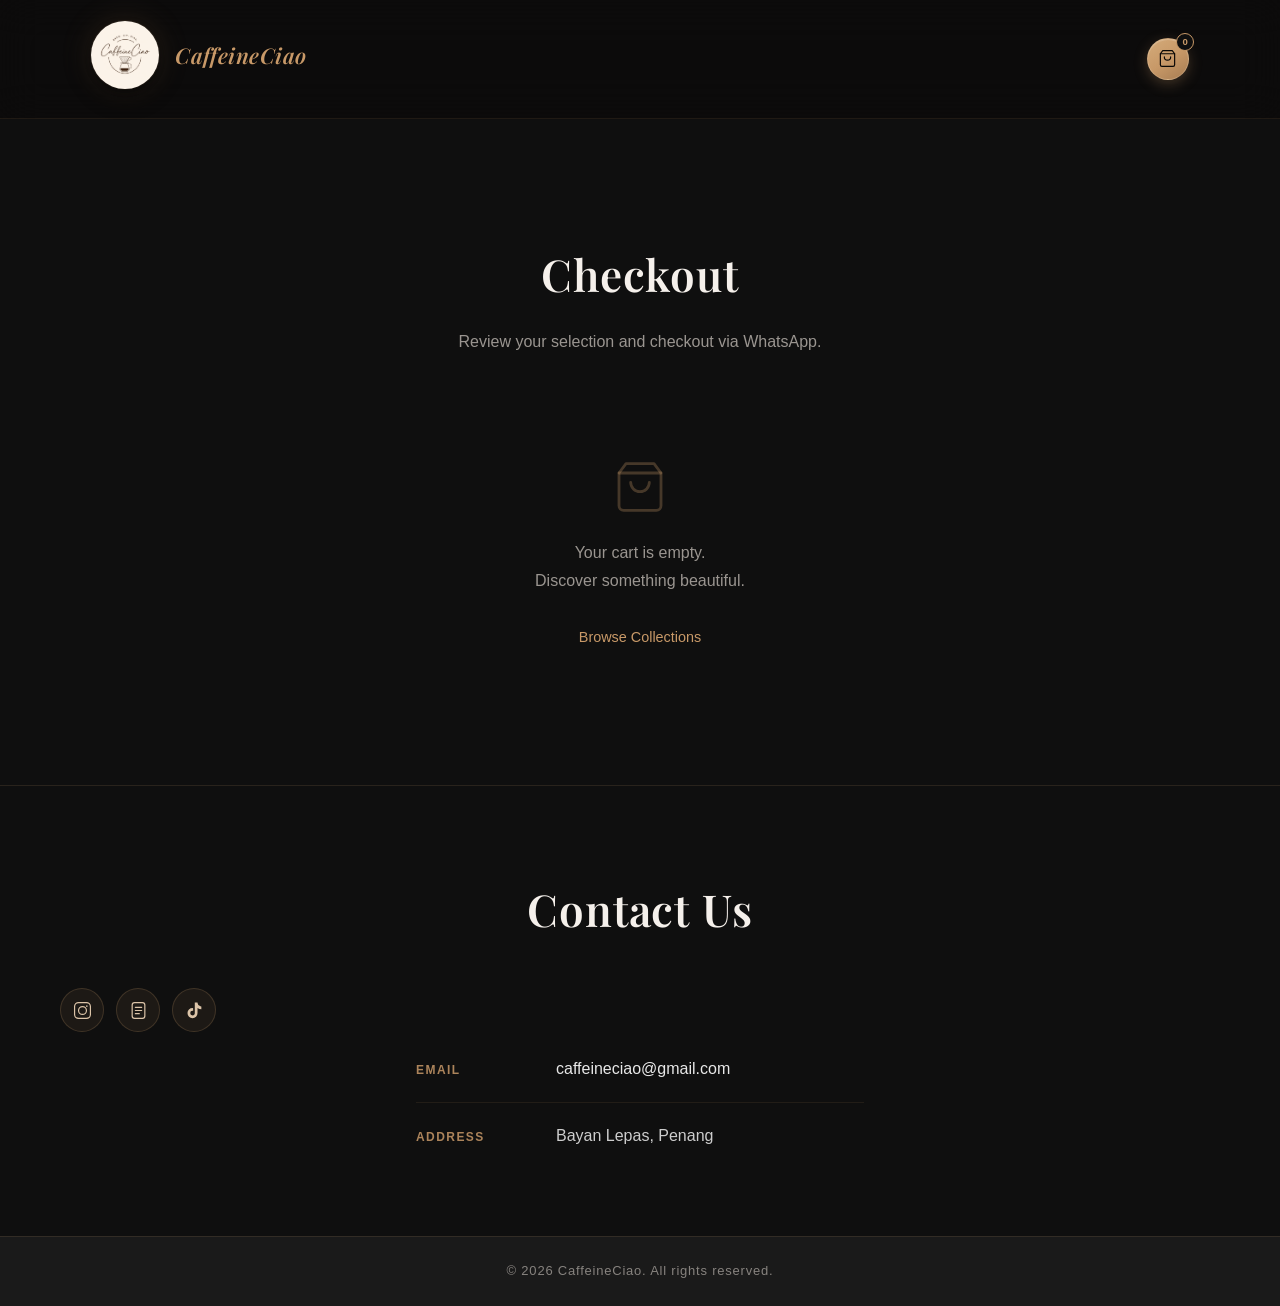
<file: checkout.html>
<!DOCTYPE html>
<html lang="en">
<head>
    <meta charset="UTF-8">
    <meta name="viewport" content="width=device-width, initial-scale=1.0">
    <title>Checkout | CaffeineCiao</title>
    <link rel="preconnect" href="https://fonts.googleapis.com">
    <link rel="preconnect" href="https://fonts.gstatic.com" crossorigin>
    <link href="https://fonts.googleapis.com/css2?family=Playfair+Display:ital,wght@0,500;0,600;1,500&display=swap" rel="stylesheet">
    <link rel="stylesheet" href="style.css?v=20260517">
</head>
<body data-page="checkout">
    <nav class="navbar">
        <div class="container">
            <div class="nav-brand-dropdown" id="nav-brand-dropdown">
                <div class="nav-brand-area">
                    <a href="index.html#home" class="brand-logo-link" aria-label="CaffeineCiao home">
                        <img class="brand-logo" src="logo.png" alt="">
                    </a>
                    <span class="nav-brand-name">CaffeineCiao</span>
                    <button type="button" class="brand-menu-cue" aria-label="Open menu" aria-expanded="false" aria-controls="brand-menu">
                        <svg viewBox="0 0 12 12" aria-hidden="true"><path d="M2 4l4 4 4-4" fill="none" stroke="currentColor" stroke-width="1.5" stroke-linecap="round"/></svg>
                    </button>
                </div>
                <div class="brand-dropdown" id="brand-menu" role="menu" aria-label="Brand menu">
                    <div class="dropdown-group">
                        <span class="dropdown-group-label">Explore</span>
                        <ul class="brand-dropdown-list">
                            <li><a href="index.html#home" role="menuitem" class="brand-dropdown-link">Home</a></li>
                            <li><a href="index.html#shop" role="menuitem" class="brand-dropdown-link">Shop</a></li>
                            <li><a href="index.html#brew-guide" role="menuitem" class="brand-dropdown-link">Brew Guide</a></li>
                        </ul>
                    </div>
                    <div class="dropdown-group">
                        <span class="dropdown-group-label">About</span>
                        <ul class="brand-dropdown-list">
                            <li><a href="index.html#about" role="menuitem" class="brand-dropdown-link">Our Story</a></li>
                        </ul>
                    </div>
                    <div class="dropdown-group">
                        <span class="dropdown-group-label">Connect</span>
                        <ul class="brand-dropdown-list">
                            <li><a href="https://www.instagram.com/caffeineciao" role="menuitem" class="brand-dropdown-link brand-dropdown-link--external" target="_blank" rel="noopener">Instagram</a></li>
                            <li><a href="index.html#contact-us" role="menuitem" class="brand-dropdown-link">Contact Us</a></li>
                        </ul>
                    </div>
                </div>
            </div>

            <button type="button" class="nav-cart-btn" id="nav-cart-btn" aria-label="Open cart">
                <svg class="nav-cart-icon-svg" viewBox="0 0 24 24" fill="none" aria-hidden="true">
                    <path d="M6 2L3 6v14a2 2 0 002 2h14a2 2 0 002-2V6l-3-4z" stroke="currentColor" stroke-width="1.5" stroke-linecap="round" stroke-linejoin="round"/>
                    <line x1="3" y1="6" x2="21" y2="6" stroke="currentColor" stroke-width="1.5" stroke-linecap="round"/>
                    <path d="M16 10a4 4 0 01-8 0" stroke="currentColor" stroke-width="1.5" stroke-linecap="round" stroke-linejoin="round"/>
                </svg>
                <span class="nav-cart-badge" id="nav-cart-badge" aria-live="polite">0</span>
            </button>
        </div>
    </nav>

    <section class="checkout-page">
        <div class="container">
            <h1 class="section-title">Checkout</h1>
            <p class="checkout-intro">Review your selection and checkout via WhatsApp.</p>

            <div id="checkout-empty" class="checkout-empty" style="display:none">
                <svg class="checkout-empty-icon" viewBox="0 0 24 24" fill="none" aria-hidden="true">
                    <path d="M6 2L3 6v14a2 2 0 002 2h14a2 2 0 002-2V6l-3-4z" stroke="currentColor" stroke-width="1.2" stroke-linecap="round" stroke-linejoin="round"/>
                    <line x1="3" y1="6" x2="21" y2="6" stroke="currentColor" stroke-width="1.2" stroke-linecap="round"/>
                    <path d="M16 10a4 4 0 01-8 0" stroke="currentColor" stroke-width="1.2" stroke-linecap="round" stroke-linejoin="round"/>
                </svg>
                <p>Your cart is empty.<br>Discover something beautiful.</p>
                <a class="checkout-back-btn" href="index.html#shop">Browse Collections</a>
            </div>

            <div id="checkout-content" class="checkout-panel" style="display:none">
                <ul id="checkout-items" class="checkout-items"></ul>

                <div class="checkout-summary">
                    <div class="checkout-summary-row">
                        <span>Subtotal</span>
                        <span id="checkout-subtotal">RM 0.00</span>
                    </div>
                    <div class="checkout-summary-row">
                        <span>SST (6%)</span>
                        <span id="checkout-sst">RM 0.00</span>
                    </div>
                    <div class="checkout-summary-row">
                        <span>Shipping</span>
                        <span id="checkout-shipping">RM 10.00</span>
                    </div>
                    <div class="checkout-summary-row checkout-summary-row--total">
                        <span>Total</span>
                        <span id="checkout-total">RM 0.00</span>
                    </div>
                    <p class="checkout-summary-note">Free shipping on orders above RM 150.</p>
                </div>

                <div class="checkout-actions">
                    <a class="checkout-back-btn" href="index.html#beans">Continue shopping</a>
                    <button type="button" id="clear-cart-btn" class="checkout-clear-btn">Clear cart</button>
                </div>

                <button type="button" class="whatsapp-btn" id="checkout-whatsapp-btn" style="margin-top:1.25rem">
                    <svg viewBox="0 0 24 24" fill="currentColor" width="20" height="20" aria-hidden="true">
                        <path d="M17.472 14.382c-.297-.149-1.758-.867-2.03-.967-.273-.099-.471-.148-.67.15-.197.297-.767.966-.94 1.164-.173.199-.347.223-.644.075-.297-.15-1.255-.463-2.39-1.475-.883-.788-1.48-1.761-1.653-2.059-.173-.297-.018-.458.13-.606.134-.133.298-.347.446-.52.149-.174.198-.298.298-.497.099-.198.05-.371-.025-.52-.075-.149-.669-1.612-.916-2.207-.242-.579-.487-.5-.669-.51-.173-.008-.371-.01-.57-.01-.198 0-.52.074-.792.372-.272.297-1.04 1.016-1.04 2.479 0 1.462 1.065 2.875 1.213 3.074.149.198 2.096 3.2 5.077 4.487.709.306 1.262.489 1.694.625.712.227 1.36.195 1.871.118.571-.085 1.758-.719 2.006-1.413.248-.694.248-1.289.173-1.413-.074-.124-.272-.198-.57-.347m-5.421 7.403h-.004a9.87 9.87 0 01-5.031-1.378l-.361-.214-3.741.982.998-3.648-.235-.374a9.86 9.86 0 01-1.51-5.26c.001-5.45 4.436-9.884 9.888-9.884 2.64 0 5.122 1.03 6.988 2.898a9.825 9.825 0 012.893 6.994c-.003 5.45-4.437 9.884-9.885 9.884m8.413-18.297A11.815 11.815 0 0012.05 0C5.495 0 .16 5.335.157 11.892c0 2.096.547 4.142 1.588 5.945L.057 24l6.305-1.654a11.882 11.882 0 005.683 1.448h.005c6.554 0 11.89-5.335 11.893-11.893a11.821 11.821 0 00-3.48-8.413z"/>
                    </svg>
                    Checkout via WhatsApp
                </button>
            </div>
        </div>
    </section>

    <section id="contact-us" class="contact-section">
        <div class="container">
            <h2 class="section-title">Contact Us</h2>
            <div class="contact-social-row" style="margin-bottom:1.5rem">
                <a href="https://www.instagram.com/caffeineciao" class="contact-social-icon" target="_blank" rel="noopener" aria-label="Instagram">
                    <svg viewBox="0 0 24 24" fill="none" aria-hidden="true"><rect x="2" y="2" width="20" height="20" rx="5" stroke="currentColor" stroke-width="1.5"/><circle cx="12" cy="12" r="5" stroke="currentColor" stroke-width="1.5"/><circle cx="17.5" cy="6.5" r="1" fill="currentColor"/></svg>
                </a>
                <a href="#" class="contact-social-icon" target="_blank" rel="noopener" aria-label="Xiaohongshu">
                    <svg viewBox="0 0 24 24" fill="none" aria-hidden="true"><rect x="4" y="2" width="16" height="20" rx="3" stroke="currentColor" stroke-width="1.5"/><path d="M8 8h8M8 12h8M8 16h5" stroke="currentColor" stroke-width="1.5" stroke-linecap="round"/></svg>
                </a>
                <a href="#" class="contact-social-icon" target="_blank" rel="noopener" aria-label="TikTok">
                    <svg viewBox="0 0 24 24" fill="currentColor" aria-hidden="true"><path d="M19.59 6.69a4.83 4.83 0 01-3.77-4.25V2h-3.45v13.67a2.89 2.89 0 01-2.88 2.5 2.89 2.89 0 01-2.89-2.89 2.89 2.89 0 012.89-2.89c.28 0 .54.04.79.1V9.01a6.37 6.37 0 00-.79-.05 6.34 6.34 0 00-6.34 6.34 6.34 6.34 0 006.34 6.34 6.34 6.34 0 006.33-6.34V8.86a8.28 8.28 0 004.84 1.55V7a4.85 4.85 0 01-1.07-.31z"/></svg>
                </a>
            </div>
            <ul class="contact-list">
                <li class="contact-item">
                    <span class="contact-label">Email</span>
                    <a href="mailto:caffeineciao@gmail.com">caffeineciao@gmail.com</a>
                </li>
                <li class="contact-item">
                    <span class="contact-label">Address</span>
                    <span class="contact-value">Bayan Lepas, Penang</span>
                </li>
            </ul>
        </div>
    </section>

    <footer class="footer">
        <div class="container">
            <p>&copy; 2026 CaffeineCiao. All rights reserved.</p>
        </div>
    </footer>

    <!-- Mini Cart Drawer -->
    <div class="mini-cart-overlay" id="mini-cart-overlay" hidden></div>
    <aside class="mini-cart" id="mini-cart" role="dialog" aria-modal="true" aria-label="Shopping cart" hidden>
        <div class="mini-cart-header">
            <h2 class="mini-cart-title">Your Cart</h2>
            <button type="button" class="mini-cart-close" id="mini-cart-close" aria-label="Close cart">
                <svg viewBox="0 0 24 24" fill="none" aria-hidden="true" width="16" height="16">
                    <path d="M18 6L6 18M6 6l12 12" stroke="currentColor" stroke-width="1.75" stroke-linecap="round"/>
                </svg>
            </button>
        </div>
        <div class="mini-cart-body" id="mini-cart-body"></div>
        <div class="mini-cart-footer" id="mini-cart-footer" hidden>
            <div class="mini-cart-subtotal-row">
                <span class="mini-cart-subtotal-label">Subtotal</span>
                <span class="mini-cart-subtotal-value" id="mini-cart-subtotal">RM 0.00</span>
            </div>
            <a href="checkout.html" class="mini-cart-checkout-btn">View Full Checkout</a>
            <button type="button" class="whatsapp-btn" id="mini-cart-whatsapp-btn">
                <svg viewBox="0 0 24 24" fill="currentColor" width="20" height="20" aria-hidden="true">
                    <path d="M17.472 14.382c-.297-.149-1.758-.867-2.03-.967-.273-.099-.471-.148-.67.15-.197.297-.767.966-.94 1.164-.173.199-.347.223-.644.075-.297-.15-1.255-.463-2.39-1.475-.883-.788-1.48-1.761-1.653-2.059-.173-.297-.018-.458.13-.606.134-.133.298-.347.446-.52.149-.174.198-.298.298-.497.099-.198.05-.371-.025-.52-.075-.149-.669-1.612-.916-2.207-.242-.579-.487-.5-.669-.51-.173-.008-.371-.01-.57-.01-.198 0-.52.074-.792.372-.272.297-1.04 1.016-1.04 2.479 0 1.462 1.065 2.875 1.213 3.074.149.198 2.096 3.2 5.077 4.487.709.306 1.262.489 1.694.625.712.227 1.36.195 1.871.118.571-.085 1.758-.719 2.006-1.413.248-.694.248-1.289.173-1.413-.074-.124-.272-.198-.57-.347m-5.421 7.403h-.004a9.87 9.87 0 01-5.031-1.378l-.361-.214-3.741.982.998-3.648-.235-.374a9.86 9.86 0 01-1.51-5.26c.001-5.45 4.436-9.884 9.888-9.884 2.64 0 5.122 1.03 6.988 2.898a9.825 9.825 0 012.893 6.994c-.003 5.45-4.437 9.884-9.885 9.884m8.413-18.297A11.815 11.815 0 0012.05 0C5.495 0 .16 5.335.157 11.892c0 2.096.547 4.142 1.588 5.945L.057 24l6.305-1.654a11.882 11.882 0 005.683 1.448h.005c6.554 0 11.89-5.335 11.893-11.893a11.821 11.821 0 00-3.48-8.413z"/>
                </svg>
                Checkout via WhatsApp
            </button>
        </div>
    </aside>

    <!-- WhatsApp Customer Info Modal -->
    <div class="wa-modal-overlay" id="wa-modal-overlay" aria-hidden="true"></div>
    <div class="wa-modal" id="wa-modal" role="dialog" aria-modal="true" aria-labelledby="wa-modal-title" hidden>
        <h2 class="wa-modal-title" id="wa-modal-title">Almost there</h2>
        <p class="wa-modal-subtitle">We'll include your details in the WhatsApp order.</p>
        <div class="wa-field">
            <label for="wa-name">Your Name</label>
            <input type="text" id="wa-name" placeholder="e.g. Sarah" autocomplete="name">
            <p class="wa-field-error" id="wa-name-error"></p>
        </div>
        <div class="wa-field">
            <label for="wa-phone">Phone Number</label>
            <input type="tel" id="wa-phone" placeholder="e.g. 0123456789" autocomplete="tel">
            <p class="wa-field-error" id="wa-phone-error"></p>
        </div>
        <div class="wa-modal-actions">
            <button type="button" class="wa-cancel-btn" id="wa-cancel-btn">Cancel</button>
            <button type="button" class="wa-confirm-btn" id="wa-confirm-btn">Send via WhatsApp</button>
        </div>
    </div>

    <!-- WhatsApp Redirect Toast -->
    <div class="wa-toast" id="wa-toast" aria-live="polite">Redirecting to WhatsApp...</div>

    <script>history.scrollRestoration = 'manual';</script>
    <script src="nav-dropdown.js?v=20260517"></script>
    <script src="cart.js?v=20260517"></script>
    <script src="whatsapp.js?v=20260517"></script>
    <script>
        const navbar = document.querySelector('.navbar');
        window.addEventListener('scroll', () => {
            navbar.classList.toggle('is-scrolled', window.scrollY > 48);
        }, { passive: true });
    </script>
</body>
</html>
</file>
<file: style.css>
/* Reset and Base Styles */
* {
    margin: 0;
    padding: 0;
    box-sizing: border-box;
}

/* Ensure [hidden] always wins over display rules on elements */
[hidden] { display: none !important; }

:root {
    --primary-dark: #0f0f0f;
    --secondary-dark: #1a1a1a;
    --accent: #c89968;
    --accent-soft: #dcc4a8;
    --text-light: #e8e8e8;
    --text-muted: #9a9590;
    --border-color: #2a2a2a;
    --border-gold: rgba(200, 153, 104, 0.14);
    --section-pad: clamp(4rem, 10vw, 5.5rem);
    --ease-out: cubic-bezier(0.22, 1, 0.36, 1);
    --product-ratio: 5 / 3;
}

html {
    scroll-behavior: smooth;
}

body {
    font-family: 'Segoe UI', Tahoma, Geneva, Verdana, sans-serif;
    background-color: var(--primary-dark);
    color: var(--text-light);
    line-height: 1.6;
    overflow-x: hidden;
}

.container {
    max-width: 1200px;
    margin: 0 auto;
    padding: 0 20px;
}

/* Navigation Bar */
.navbar {
    position: sticky;
    top: 0;
    z-index: 100;
    padding: 1.125rem 0;
    background: rgba(8, 7, 6, 0.38);
    border-bottom: 1px solid rgba(200, 153, 104, 0.1);
    backdrop-filter: blur(20px) saturate(1.15);
    -webkit-backdrop-filter: blur(20px) saturate(1.15);
    transition:
        background 0.4s var(--ease-out),
        border-color 0.4s var(--ease-out),
        box-shadow 0.4s var(--ease-out);
}

.navbar.is-scrolled {
    background: rgba(8, 7, 6, 0.78);
    border-bottom-color: rgba(200, 153, 104, 0.18);
    box-shadow: 0 8px 32px rgba(0, 0, 0, 0.25);
}

.navbar .container {
    display: flex;
    justify-content: space-between;
    align-items: center;
    gap: 2rem;
    padding-left: clamp(1.5rem, 4vw, 2.5rem);
    padding-right: clamp(1.5rem, 4vw, 2.5rem);
    min-height: 3.25rem;
}

.nav-brand-dropdown {
    position: relative;
    flex-shrink: 0;
}

.nav-brand-area {
    display: inline-flex;
    align-items: center;
    gap: 1rem;
}

.brand-logo-link {
    display: inline-flex;
    flex-shrink: 0;
    border-radius: 50%;
    line-height: 0;
    transition: transform 0.45s var(--ease-out), filter 0.45s var(--ease-out);
}

.brand-logo-link:hover {
    transform: translateY(-1px);
    filter: drop-shadow(0 0 14px rgba(200, 153, 104, 0.45));
}

.brand-logo-link:focus-visible {
    outline: 2px solid rgba(200, 153, 104, 0.5);
    outline-offset: 3px;
}

.nav-brand-name {
    font-family: 'Playfair Display', serif;
    font-size: 1.35rem;
    font-weight: 600;
    font-style: italic;
    letter-spacing: 0.02em;
    color: var(--accent);
    white-space: nowrap;
    transition:
        color 0.4s var(--ease-out),
        filter 0.4s var(--ease-out);
}

.brand-menu-cue {
    display: none;
    align-items: center;
    justify-content: center;
    width: 1.75rem;
    height: 1.75rem;
    padding: 0;
    border: none;
    border-radius: 50%;
    background: rgba(200, 153, 104, 0.1);
    color: var(--accent-soft);
    cursor: pointer;
    transition:
        background-color 0.35s var(--ease-out),
        color 0.35s var(--ease-out);
}

.brand-menu-cue svg {
    width: 0.75rem;
    height: 0.75rem;
    transition: transform 0.35s var(--ease-out);
}

@media (hover: hover) and (pointer: fine) {
    .brand-menu-cue {
        display: none !important;
    }
}

.brand-menu-cue:hover {
    background: rgba(200, 153, 104, 0.18);
}

.nav-brand-dropdown.is-open .brand-menu-cue svg {
    transform: rotate(180deg);
}

.nav-brand-dropdown:hover .nav-brand-name,
.nav-brand-dropdown.is-open .nav-brand-name {
    color: var(--accent-soft);
    filter: drop-shadow(0 0 10px rgba(200, 153, 104, 0.25));
}

.brand-dropdown {
    position: absolute;
    top: 100%;
    left: 0;
    z-index: 200;
    min-width: 13.5rem;
    padding: 0.375rem;
    padding-top: 0.625rem;
    border-radius: 12px;
    background: rgba(12, 10, 8, 0.88);
    border: 1px solid rgba(200, 153, 104, 0.2);
    backdrop-filter: blur(24px) saturate(1.2);
    -webkit-backdrop-filter: blur(24px) saturate(1.2);
    box-shadow:
        0 1px 0 rgba(255, 255, 255, 0.06) inset,
        0 12px 36px rgba(0, 0, 0, 0.48),
        0 0 40px rgba(200, 153, 104, 0.14);
    opacity: 0;
    visibility: hidden;
    transform: translateY(-6px);
    transition:
        opacity 0.32s var(--ease-out),
        transform 0.32s var(--ease-out),
        visibility 0.32s;
    pointer-events: none;
}

.brand-dropdown::before {
    content: '';
    position: absolute;
    left: 0;
    right: 0;
    top: 0;
    height: 0.625rem;
    transform: translateY(-100%);
}

.nav-brand-dropdown.is-open .brand-dropdown {
    opacity: 1;
    visibility: visible;
    transform: translateY(0);
    pointer-events: auto;
}

@media (hover: hover) and (pointer: fine) {
    .nav-brand-dropdown:hover .brand-dropdown,
    .nav-brand-dropdown:focus-within .brand-dropdown {
        opacity: 1;
        visibility: visible;
        transform: translateY(0);
        pointer-events: auto;
    }
}

.brand-dropdown-list {
    list-style: none;
}

.dropdown-group {
    padding: 0.375rem 0;
}

.dropdown-group + .dropdown-group {
    border-top: 1px solid rgba(200, 153, 104, 0.1);
}

.dropdown-group-label {
    display: block;
    padding: 0.25rem 0.875rem 0.125rem;
    font-size: 0.6875rem;
    font-weight: 700;
    letter-spacing: 0.14em;
    text-transform: uppercase;
    color: rgba(200, 153, 104, 0.5);
    pointer-events: none;
}

.brand-dropdown-link {
    display: block;
    padding: 0.625rem 0.875rem;
    border-radius: 8px;
    color: rgba(232, 232, 232, 0.9);
    text-decoration: none;
    font-size: 0.875rem;
    font-weight: 500;
    letter-spacing: 0.04em;
    transition:
        background-color 0.25s ease,
        color 0.25s ease;
}

.brand-dropdown-link:hover,
.brand-dropdown-link:focus-visible {
    background: rgba(200, 153, 104, 0.12);
    color: #dcc4a8;
    outline: none;
}

.brand-dropdown-link--external::after {
    content: ' ↗';
    font-size: 0.75em;
    opacity: 0.65;
}

.hero-about-anchor {
    position: absolute;
    top: 0;
    left: 0;
    width: 1px;
    height: 1px;
    pointer-events: none;
}

.brand-logo {
    width: 60px;
    height: 60px;
    object-fit: cover;
    border-radius: 50%;
    border: none;
    box-shadow:
        0 1px 0 rgba(255, 255, 255, 0.1) inset,
        0 2px 6px rgba(0, 0, 0, 0.45),
        0 8px 22px rgba(0, 0, 0, 0.4),
        0 0 0 1px rgba(200, 153, 104, 0.12),
        0 0 32px rgba(200, 153, 104, 0.18);
    transition:
        transform 0.45s var(--ease-out),
        box-shadow 0.45s var(--ease-out);
}

.brand-logo-link:hover .brand-logo {
    transform: scale(1.04);
    box-shadow:
        0 1px 0 rgba(255, 255, 255, 0.14) inset,
        0 4px 10px rgba(0, 0, 0, 0.5),
        0 10px 28px rgba(0, 0, 0, 0.45),
        0 0 0 1px rgba(200, 153, 104, 0.22),
        0 0 44px rgba(200, 153, 104, 0.32);
}

.nav-brand-dropdown:hover .brand-logo {
    box-shadow:
        0 1px 0 rgba(255, 255, 255, 0.12) inset,
        0 3px 8px rgba(0, 0, 0, 0.48),
        0 8px 24px rgba(0, 0, 0, 0.42),
        0 0 0 1px rgba(200, 153, 104, 0.18),
        0 0 38px rgba(200, 153, 104, 0.26);
}

.nav-links {
    display: flex;
    align-items: center;
    list-style: none;
    gap: clamp(1rem, 2.5vw, 2rem);
}

.nav-links a:not(.nav-instagram-icon) {
    position: relative;
    color: rgba(232, 232, 232, 0.82);
    text-decoration: none;
    font-size: 0.9375rem;
    font-weight: 500;
    letter-spacing: 0.05em;
    transition:
        color 0.4s var(--ease-out),
        opacity 0.4s var(--ease-out);
}

.nav-links a:not(.nav-instagram-icon)::after {
    content: '';
    position: absolute;
    left: 0;
    bottom: -4px;
    width: 100%;
    height: 1px;
    background: var(--accent);
    transform: scaleX(0);
    transform-origin: left;
    transition: transform 0.4s var(--ease-out);
    opacity: 0.7;
}

.nav-links a:not(.nav-instagram-icon):hover {
    color: var(--accent-soft);
}

.nav-links a:not(.nav-instagram-icon):hover::after {
    transform: scaleX(1);
}

.nav-instagram-icon {
    display: inline-flex;
    align-items: center;
    justify-content: center;
    width: 2.25rem;
    height: 2.25rem;
    border-radius: 50%;
    background: linear-gradient(145deg, #d4ab7a 0%, #c89968 50%, #a67c52 100%);
    color: #0a0806;
    text-decoration: none;
    border: 1px solid rgba(255, 235, 210, 0.22);
    box-shadow:
        0 1px 0 rgba(255, 255, 255, 0.18) inset,
        0 4px 14px rgba(200, 153, 104, 0.28);
    transition:
        transform 0.4s var(--ease-out),
        box-shadow 0.4s var(--ease-out),
        filter 0.4s var(--ease-out);
}

.nav-instagram-icon-svg {
    width: 1.125rem;
    height: 1.125rem;
    fill: currentColor;
}

.nav-instagram-icon:hover {
    transform: translateY(-2px);
    filter: brightness(1.06) drop-shadow(0 0 12px rgba(200, 153, 104, 0.45));
    box-shadow:
        0 1px 0 rgba(255, 255, 255, 0.22) inset,
        0 6px 22px rgba(200, 153, 104, 0.42);
}

/* Nav Cart Button */
.nav-cart-btn {
    position: relative;
    display: inline-flex;
    align-items: center;
    justify-content: center;
    width: 2.625rem;
    height: 2.625rem;
    border-radius: 50%;
    background: linear-gradient(145deg, #d4ab7a 0%, #c89968 50%, #a67c52 100%);
    color: #0a0806;
    border: 1px solid rgba(255, 235, 210, 0.22);
    cursor: pointer;
    box-shadow:
        0 1px 0 rgba(255, 255, 255, 0.18) inset,
        0 4px 14px rgba(200, 153, 104, 0.28);
    transition:
        transform 0.4s var(--ease-out),
        box-shadow 0.4s var(--ease-out),
        filter 0.4s var(--ease-out);
}

.nav-cart-icon-svg {
    width: 1.1875rem;
    height: 1.1875rem;
    stroke: currentColor;
    fill: none;
    flex-shrink: 0;
}

.nav-cart-btn:hover {
    transform: translateY(-2px);
    filter: brightness(1.06) drop-shadow(0 0 12px rgba(200, 153, 104, 0.45));
    box-shadow:
        0 1px 0 rgba(255, 255, 255, 0.22) inset,
        0 6px 22px rgba(200, 153, 104, 0.42);
}

.nav-cart-badge {
    position: absolute;
    top: -0.375rem;
    right: -0.4rem;
    min-width: 1.125rem;
    height: 1.125rem;
    padding: 0 0.2rem;
    border-radius: 99px;
    background: var(--primary-dark);
    border: 1.5px solid var(--accent);
    color: var(--accent);
    font-size: 0.6rem;
    font-weight: 700;
    line-height: 1;
    display: flex;
    align-items: center;
    justify-content: center;
    pointer-events: none;
    letter-spacing: 0;
}

.nav-cart-badge.bump {
    animation: badgeBump 0.38s var(--ease-out);
}

@keyframes badgeBump {
    0%, 100% { transform: scale(1); }
    40%       { transform: scale(1.45); }
}

/* ── Brew Guide ──────────────────────────────────────────────────────────── */
.brew-guide {
    padding: var(--section-pad) 0;
    background-color: var(--secondary-dark);
    border-top: 1px solid var(--border-gold);
}

.brew-header {
    text-align: center;
    margin-bottom: clamp(3rem, 7vw, 4.5rem);
}

.brew-eyebrow {
    display: inline-block;
    font-size: 0.6875rem;
    font-weight: 700;
    letter-spacing: 0.22em;
    text-transform: uppercase;
    color: var(--accent);
    margin-bottom: 0.875rem;
}

.brew-guide-lead {
    max-width: 38rem;
    margin: 0.75rem auto 0;
    text-align: center;
    color: var(--text-muted);
    font-size: 1.05rem;
    line-height: 1.75;
}

/* Brew Methods */
.brew-methods-grid {
    display: grid;
    grid-template-columns: repeat(3, 1fr);
    gap: 1.5rem;
    margin-bottom: clamp(3rem, 7vw, 4.5rem);
}

.brew-method-card {
    background: linear-gradient(168deg, #1c1815 0%, #141210 100%);
    border: 1px solid rgba(200, 153, 104, 0.12);
    border-radius: 18px;
    overflow: hidden;
    display: flex;
    flex-direction: column;
    transition:
        transform 0.45s var(--ease-out),
        border-color 0.45s ease,
        box-shadow 0.45s ease;
}

@media (hover: hover) and (pointer: fine) {
    .brew-method-card:hover {
        transform: translateY(-7px);
        border-color: rgba(200, 153, 104, 0.3);
        box-shadow:
            0 14px 44px rgba(0, 0, 0, 0.44),
            0 0 60px rgba(200, 153, 104, 0.1);
    }
    .brew-method-card:hover .brew-method-image img {
        transform: scale(1.06);
    }
}

.brew-method-image {
    position: relative;
    aspect-ratio: 16 / 10;
    overflow: hidden;
}

.brew-method-image img {
    width: 100%;
    height: 100%;
    object-fit: cover;
    display: block;
    transition: transform 0.6s var(--ease-out);
}

.brew-method-image::after {
    content: '';
    position: absolute;
    inset: 0;
    background: linear-gradient(180deg, transparent 40%, rgba(8, 6, 4, 0.65) 100%);
    pointer-events: none;
}

.brew-method-badge {
    position: absolute;
    top: 0.875rem;
    right: 0.875rem;
    z-index: 2;
    padding: 0.25rem 0.75rem;
    border-radius: 99px;
    background: rgba(12, 10, 8, 0.72);
    border: 1px solid rgba(200, 153, 104, 0.35);
    backdrop-filter: blur(8px);
    -webkit-backdrop-filter: blur(8px);
    font-size: 0.625rem;
    font-weight: 700;
    letter-spacing: 0.12em;
    text-transform: uppercase;
    color: var(--accent-soft);
}

.brew-method-body {
    padding: 1.625rem 1.75rem 1.75rem;
    display: flex;
    flex-direction: column;
    flex-grow: 1;
}

.brew-method-name {
    font-family: 'Playfair Display', serif;
    font-size: 1.5rem;
    font-weight: 600;
    color: var(--accent);
    letter-spacing: 0.02em;
    margin-bottom: 0.625rem;
}

.brew-method-desc {
    font-size: 0.9rem;
    color: rgba(160, 160, 160, 0.9);
    line-height: 1.65;
    margin-bottom: 1.375rem;
}

.brew-specs {
    display: grid;
    grid-template-columns: 1fr 1fr;
    gap: 0.5rem;
    margin-bottom: 1.25rem;
}

.brew-spec {
    background: rgba(200, 153, 104, 0.055);
    border: 1px solid rgba(200, 153, 104, 0.1);
    border-radius: 10px;
    padding: 0.625rem 0.75rem;
    display: flex;
    flex-direction: column;
    gap: 0.2rem;
}

.brew-spec-label {
    font-size: 0.5625rem;
    font-weight: 700;
    letter-spacing: 0.14em;
    text-transform: uppercase;
    color: rgba(200, 153, 104, 0.5);
}

.brew-spec-value {
    font-size: 0.875rem;
    font-weight: 600;
    color: var(--accent-soft);
    letter-spacing: 0.02em;
}

.brew-flavors {
    display: flex;
    gap: 0.5rem;
    flex-wrap: wrap;
    margin-top: auto;
    padding-top: 0.25rem;
}

.brew-flavor-tag {
    padding: 0.2rem 0.625rem;
    border-radius: 99px;
    border: 1px solid rgba(200, 153, 104, 0.22);
    font-size: 0.6875rem;
    font-weight: 600;
    letter-spacing: 0.06em;
    color: var(--text-muted);
}

/* Brew Ratio Spotlight */
.brew-ratio-spotlight {
    position: relative;
    max-width: 820px;
    margin: 0 auto clamp(3rem, 7vw, 4.5rem);
    padding: clamp(2.25rem, 5vw, 3rem) clamp(1.5rem, 5vw, 3.5rem);
    border-radius: 20px;
    background:
        radial-gradient(ellipse 70% 60% at 50% 50%, rgba(200, 153, 104, 0.07) 0%, transparent 70%),
        linear-gradient(168deg, #201a15 0%, #141210 100%);
    border: 1px solid rgba(200, 153, 104, 0.25);
    box-shadow:
        0 0 0 1px rgba(200, 153, 104, 0.06) inset,
        0 0 80px rgba(200, 153, 104, 0.09),
        0 20px 56px rgba(0, 0, 0, 0.4);
    text-align: center;
    animation: ratioGlow 4s ease-in-out infinite;
}

@keyframes ratioGlow {
    0%, 100% {
        box-shadow:
            0 0 0 1px rgba(200, 153, 104, 0.06) inset,
            0 0 80px rgba(200, 153, 104, 0.09),
            0 20px 56px rgba(0, 0, 0, 0.4);
    }
    50% {
        box-shadow:
            0 0 0 1px rgba(200, 153, 104, 0.09) inset,
            0 0 110px rgba(200, 153, 104, 0.18),
            0 20px 56px rgba(0, 0, 0, 0.4);
    }
}

.brew-ratio-label {
    display: inline-block;
    font-size: 0.6875rem;
    font-weight: 700;
    letter-spacing: 0.2em;
    text-transform: uppercase;
    color: var(--accent);
    margin-bottom: 0.5rem;
}

.brew-ratio-title {
    font-family: 'Playfair Display', serif;
    font-size: clamp(1.25rem, 3vw, 1.625rem);
    font-weight: 600;
    color: var(--text-light);
    margin-bottom: clamp(1.5rem, 4vw, 2.25rem);
    letter-spacing: 0.02em;
}

.brew-ratio-stats {
    display: flex;
    align-items: center;
    justify-content: center;
    flex-wrap: wrap;
    row-gap: 1.25rem;
    margin-bottom: 1.25rem;
}

.brew-ratio-stat {
    display: flex;
    flex-direction: column;
    gap: 0.3rem;
    padding: 0 clamp(1.25rem, 3.5vw, 2.5rem);
    text-align: center;
}

.brew-ratio-stat-value {
    font-family: 'Playfair Display', serif;
    font-size: clamp(1.75rem, 4vw, 2.5rem);
    font-weight: 600;
    color: var(--accent);
    line-height: 1;
    letter-spacing: 0.02em;
}

.brew-ratio-stat-label {
    font-size: 0.6875rem;
    font-weight: 700;
    letter-spacing: 0.14em;
    text-transform: uppercase;
    color: var(--text-muted);
}

.brew-ratio-divider {
    width: 1px;
    height: 2.5rem;
    background: rgba(200, 153, 104, 0.2);
    flex-shrink: 0;
}

.brew-ratio-note {
    font-size: 0.8125rem;
    color: var(--text-muted);
    letter-spacing: 0.04em;
}

/* Brew Tips */
.brew-subsection-title {
    font-family: 'Playfair Display', serif;
    font-size: clamp(1.125rem, 2.5vw, 1.375rem);
    font-weight: 600;
    color: var(--text-light);
    margin-bottom: 1.5rem;
    letter-spacing: 0.02em;
}

.brew-subsection-title--flush {
    margin-bottom: 0;
}

.brew-tips-grid {
    display: grid;
    grid-template-columns: repeat(5, 1fr);
    gap: 1rem;
    margin-bottom: clamp(3rem, 7vw, 4.5rem);
}

.brew-tip-card {
    background: linear-gradient(168deg, #1c1815 0%, #141210 100%);
    border: 1px solid rgba(200, 153, 104, 0.1);
    border-radius: 14px;
    padding: 1.375rem 1.25rem 1.5rem;
    transition:
        transform 0.4s var(--ease-out),
        border-color 0.4s ease,
        box-shadow 0.4s ease;
}

@media (hover: hover) and (pointer: fine) {
    .brew-tip-card:hover {
        transform: translateY(-4px);
        border-color: rgba(200, 153, 104, 0.28);
        box-shadow:
            0 8px 28px rgba(0, 0, 0, 0.35),
            0 0 30px rgba(200, 153, 104, 0.07);
    }
}

.brew-tip-icon {
    width: 1.875rem;
    height: 1.875rem;
    color: var(--accent);
    margin-bottom: 1rem;
}

.brew-tip-icon svg {
    width: 100%;
    height: 100%;
}

.brew-tip-title {
    font-family: 'Playfair Display', serif;
    font-size: 0.9375rem;
    font-weight: 600;
    color: var(--accent-soft);
    margin-bottom: 0.5rem;
    line-height: 1.3;
}

.brew-tip-text {
    font-size: 0.8125rem;
    color: rgba(154, 149, 144, 0.85);
    line-height: 1.65;
}

/* Instagram Feed Preview */
.brew-ig-section {
    overflow: hidden;
    margin-bottom: clamp(3rem, 7vw, 4.5rem);
}

.brew-ig-header {
    display: flex;
    align-items: center;
    justify-content: space-between;
    margin-bottom: 1.375rem;
}

.brew-ig-follow-link {
    display: inline-flex;
    align-items: center;
    gap: 0.5rem;
    font-size: 0.875rem;
    font-weight: 600;
    letter-spacing: 0.06em;
    color: var(--accent);
    text-decoration: none;
    transition: color 0.3s ease;
}

.brew-ig-follow-link:hover {
    color: var(--accent-soft);
}

.brew-ig-follow-icon {
    width: 1.125rem;
    height: 1.125rem;
    flex-shrink: 0;
}

.brew-ig-scroll {
    overflow-x: auto;
    padding-top: 0.75rem;
    padding-bottom: 0.75rem;
    padding-left: max(1.25rem, calc((100vw - 1200px) / 2 + 1.25rem));
    padding-right: max(1.25rem, calc((100vw - 1200px) / 2 + 1.25rem));
    scrollbar-width: none;
    -ms-overflow-style: none;
}

.brew-ig-scroll::-webkit-scrollbar {
    display: none;
}

.brew-ig-track {
    display: flex;
    gap: 1rem;
    width: max-content;
}

.brew-ig-post {
    position: relative;
    flex-shrink: 0;
    width: clamp(190px, 22vw, 260px);
    aspect-ratio: 1;
    border-radius: 14px;
    overflow: hidden;
    display: block;
    text-decoration: none;
    border: 1px solid rgba(200, 153, 104, 0.12);
    transition:
        transform 0.4s var(--ease-out),
        border-color 0.4s ease;
}

.brew-ig-post img {
    width: 100%;
    height: 100%;
    object-fit: cover;
    display: block;
    transition: transform 0.6s var(--ease-out);
}

.brew-ig-post-overlay {
    position: absolute;
    inset: 0;
    background: linear-gradient(180deg, transparent 40%, rgba(8, 6, 4, 0.86) 100%);
    display: flex;
    align-items: flex-end;
    padding: 1rem;
    opacity: 0;
    transition: opacity 0.4s ease;
}

.brew-ig-post-title {
    font-size: 0.8125rem;
    font-weight: 600;
    color: var(--text-light);
    line-height: 1.4;
}

@media (hover: hover) and (pointer: fine) {
    .brew-ig-post:hover {
        transform: translateY(-4px);
        border-color: rgba(200, 153, 104, 0.3);
    }
    .brew-ig-post:hover img {
        transform: scale(1.06);
    }
    .brew-ig-post:hover .brew-ig-post-overlay {
        opacity: 1;
    }
}

@media (hover: none) {
    .brew-ig-post-overlay {
        opacity: 1;
    }
}

/* Brew CTA */
.brew-cta {
    text-align: center;
    padding: clamp(2.5rem, 6vw, 3.5rem) 1.5rem 0;
    border-top: 1px solid rgba(200, 153, 104, 0.1);
}

.brew-cta-eyebrow {
    display: inline-block;
    font-size: 0.6875rem;
    font-weight: 700;
    letter-spacing: 0.2em;
    text-transform: uppercase;
    color: var(--accent);
    margin-bottom: 0.75rem;
}

.brew-cta-title {
    font-family: 'Playfair Display', serif;
    font-size: clamp(1.5rem, 4vw, 2.125rem);
    font-weight: 600;
    color: var(--text-light);
    margin-bottom: 0.875rem;
    letter-spacing: 0.02em;
}

.brew-cta-text {
    font-size: 1rem;
    color: var(--text-muted);
    max-width: 34rem;
    margin: 0 auto 2rem;
    line-height: 1.7;
}

.brew-cta-btn {
    display: inline-flex;
    align-items: center;
    gap: 0.625rem;
    padding: 0.9375rem 2.25rem;
    border-radius: 50px;
    background: linear-gradient(145deg, #d4ab7a 0%, #c89968 50%, #a67c52 100%);
    color: #0a0806;
    text-decoration: none;
    font-weight: 700;
    font-size: 0.875rem;
    letter-spacing: 0.1em;
    text-transform: uppercase;
    border: 1px solid rgba(255, 235, 210, 0.22);
    box-shadow:
        0 1px 0 rgba(255, 255, 255, 0.18) inset,
        0 6px 22px rgba(200, 153, 104, 0.3);
    transition:
        transform 0.4s var(--ease-out),
        box-shadow 0.4s var(--ease-out),
        filter 0.4s var(--ease-out);
}

.brew-cta-btn-icon {
    width: 1.125rem;
    height: 1.125rem;
    flex-shrink: 0;
    stroke: currentColor;
}

.brew-cta-btn:hover {
    transform: translateY(-2px);
    filter: brightness(1.06) drop-shadow(0 0 16px rgba(200, 153, 104, 0.45));
    box-shadow:
        0 1px 0 rgba(255, 255, 255, 0.22) inset,
        0 8px 28px rgba(200, 153, 104, 0.4);
}

.brew-cta-btn:active {
    transform: translateY(0) scale(0.98);
}

/* Hero Section */
.hero {
    position: relative;
    min-height: 100vh;
    display: flex;
    align-items: center;
    justify-content: center;
    padding: clamp(5.5rem, 13vh, 7.5rem) 1.5rem clamp(4.5rem, 11vh, 6.5rem);
    background:
        radial-gradient(ellipse 90% 55% at 50% 100%, rgba(45, 28, 14, 0.75) 0%, transparent 58%),
        radial-gradient(ellipse 45% 35% at 15% 25%, rgba(200, 153, 104, 0.05) 0%, transparent 55%),
        linear-gradient(168deg, #080706 0%, #14100c 38%, #1f1812 68%, #0a0908 100%);
    overflow: hidden;
    box-shadow: inset 0 0 80px rgba(0, 0, 0, 0.3);
}

.hero::before {
    content: '';
    position: absolute;
    width: min(48vw, 480px);
    height: min(48vw, 480px);
    background: radial-gradient(circle, rgba(200, 153, 104, 0.14) 0%, transparent 62%);
    border-radius: 50%;
    top: 10%;
    right: -2%;
    filter: blur(52px);
    pointer-events: none;
    animation: heroGlowPulse 9s ease-in-out infinite alternate;
}

.hero::after {
    content: '';
    position: absolute;
    width: min(38vw, 360px);
    height: min(38vw, 360px);
    background: radial-gradient(circle, rgba(107, 68, 35, 0.12) 0%, transparent 68%);
    border-radius: 50%;
    bottom: 8%;
    left: -4%;
    filter: blur(60px);
    pointer-events: none;
    animation: heroGlowPulse 11s ease-in-out infinite alternate-reverse;
}

.hero-content {
    position: relative;
    text-align: center;
    z-index: 2;
    max-width: 44rem;
    padding: 0 clamp(1rem, 4vw, 2rem);
    animation: fadeInUp 1.1s cubic-bezier(0.22, 1, 0.36, 1);
    display: flex;
    flex-direction: column;
    align-items: center;
}

.hero-content::before {
    content: '';
    position: absolute;
    inset: -40% -20%;
    background: radial-gradient(ellipse at center, rgba(200, 153, 104, 0.06) 0%, transparent 70%);
    pointer-events: none;
    z-index: -1;
}

.hero-tagline {
    font-family: 'Playfair Display', serif;
    font-size: clamp(0.6875rem, 1.6vw, 0.8125rem);
    font-weight: 500;
    font-style: italic;
    color: rgba(200, 153, 104, 0.88);
    letter-spacing: 0.28em;
    text-transform: uppercase;
    margin-bottom: clamp(1.75rem, 4.5vw, 2.25rem);
}

.hero-tagline::after {
    content: '';
    display: block;
    width: 3rem;
    height: 1px;
    margin: clamp(0.875rem, 2.5vw, 1.125rem) auto 0;
    background: linear-gradient(90deg, transparent, rgba(200, 153, 104, 0.55), transparent);
}

.hero h1 {
    font-family: 'Playfair Display', serif;
    font-size: clamp(2.875rem, 9.5vw, 5rem);
    font-weight: 600;
    line-height: 1.06;
    margin-bottom: clamp(1.5rem, 4vw, 2rem);
    color: #f7f2ec;
    letter-spacing: 0.01em;
    text-shadow:
        0 1px 0 rgba(255, 255, 255, 0.03),
        0 6px 40px rgba(200, 153, 104, 0.12);
}

.hero-logo-wrap {
    margin-bottom: clamp(1.5rem, 4vw, 2rem);
}

.hero-logo {
    width: clamp(212px, 27.5vw, 275px);
    height: clamp(212px, 27.5vw, 275px);
    border-radius: 50%;
    object-fit: cover;
    display: block;
    margin: 0 auto;
    box-shadow:
        0 8px 40px rgba(0, 0, 0, 0.55),
        0 0 0 1px rgba(200, 153, 104, 0.15),
        0 0 55px rgba(200, 153, 104, 0.22);
    animation: fadeInUp 0.7s var(--ease-out) 0.3s both;
}

.hero-content > p:not(.hero-tagline) {
    font-size: clamp(1rem, 2.2vw, 1.125rem);
    font-weight: 400;
    line-height: 1.85;
    color: rgba(232, 232, 232, 0.62);
    margin-bottom: clamp(2.75rem, 6.5vw, 3.5rem);
    max-width: 26rem;
    letter-spacing: 0.02em;
}

.hero .cta-button {
    display: inline-block;
    position: relative;
    background: linear-gradient(155deg, #e0c4a0 0%, #c89968 42%, #a67c52 100%);
    color: #0a0806;
    padding: 1.0625rem 2.75rem;
    border: 1px solid rgba(255, 240, 220, 0.3);
    border-radius: 50px;
    font-size: 0.8125rem;
    font-weight: 700;
    cursor: pointer;
    transition:
        transform 0.45s var(--ease-out),
        box-shadow 0.45s var(--ease-out),
        filter 0.45s var(--ease-out);
    text-transform: uppercase;
    letter-spacing: 0.18em;
    text-decoration: none;
    box-shadow:
        0 1px 0 rgba(255, 255, 255, 0.28) inset,
        0 2px 12px rgba(200, 153, 104, 0.25),
        0 8px 28px rgba(0, 0, 0, 0.35);
}

.hero .cta-button:hover {
    transform: translateY(-2px);
    filter: brightness(1.04);
    box-shadow:
        0 1px 0 rgba(255, 255, 255, 0.32) inset,
        0 4px 20px rgba(200, 153, 104, 0.38),
        0 14px 36px rgba(0, 0, 0, 0.4);
}

.hero .cta-button:active {
    transform: translateY(-1px);
    box-shadow:
        0 1px 0 rgba(255, 255, 255, 0.15) inset,
        0 4px 16px rgba(200, 153, 104, 0.35);
}

@keyframes heroGlowPulse {
    from {
        opacity: 0.65;
        transform: scale(1);
    }
    to {
        opacity: 0.9;
        transform: scale(1.04);
    }
}

/* Hero split layout — desktop only (activated via media query below) */
.hero-layout {
    display: contents;
}

.hero-visual {
    display: none;
}

/* Floating brew card */
.hero-brew-card {
    background: rgba(18, 14, 10, 0.72);
    border: 1px solid rgba(200, 153, 104, 0.24);
    border-radius: 20px;
    padding: 1.875rem 2rem 1.625rem;
    backdrop-filter: blur(28px) saturate(1.3);
    -webkit-backdrop-filter: blur(28px) saturate(1.3);
    box-shadow:
        0 1px 0 rgba(255, 255, 255, 0.06) inset,
        0 0 0 1px rgba(200, 153, 104, 0.07),
        0 16px 48px rgba(0, 0, 0, 0.55),
        0 0 70px rgba(200, 153, 104, 0.12);
    animation: heroCardFloat 6s ease-in-out infinite;
}

@keyframes heroCardFloat {
    0%, 100% { transform: translateY(0px) rotate(0.4deg); }
    50%       { transform: translateY(-14px) rotate(-0.4deg); }
}

.hero-brew-card-label {
    font-size: 0.5625rem;
    font-weight: 700;
    letter-spacing: 0.22em;
    text-transform: uppercase;
    color: var(--accent);
    margin-bottom: 0.5rem;
}

.hero-brew-card-name {
    font-family: 'Playfair Display', serif;
    font-size: 1.375rem;
    font-weight: 600;
    color: var(--text-light);
    margin-bottom: 0.375rem;
    letter-spacing: 0.02em;
    line-height: 1.2;
}

.hero-brew-card-notes {
    font-size: 0.8125rem;
    color: rgba(200, 153, 104, 0.65);
    letter-spacing: 0.06em;
    margin-bottom: 1.25rem;
}

.hero-brew-card-divider {
    height: 1px;
    background: linear-gradient(90deg, rgba(200, 153, 104, 0.2), transparent);
    margin-bottom: 1.25rem;
}

.hero-brew-card-specs {
    display: grid;
    grid-template-columns: repeat(4, 1fr);
    gap: 0.75rem;
    margin-bottom: 1.25rem;
}

.hero-brew-card-spec {
    display: flex;
    flex-direction: column;
    gap: 0.25rem;
    text-align: center;
}

.hero-brew-card-spec-val {
    font-family: 'Playfair Display', serif;
    font-size: 1.0625rem;
    font-weight: 600;
    color: var(--accent);
    line-height: 1;
}

.hero-brew-card-spec-key {
    font-size: 0.5rem;
    font-weight: 700;
    letter-spacing: 0.14em;
    text-transform: uppercase;
    color: var(--text-muted);
}

.hero-brew-card-footer {
    padding-top: 1rem;
    border-top: 1px solid rgba(200, 153, 104, 0.1);
    font-size: 0.75rem;
    color: rgba(154, 149, 144, 0.65);
    letter-spacing: 0.04em;
}

.hero-visual-orb {
    position: absolute;
    border-radius: 50%;
    pointer-events: none;
    filter: blur(55px);
}

.hero-visual-orb--1 {
    width: 260px;
    height: 260px;
    background: radial-gradient(circle, rgba(200, 153, 104, 0.2) 0%, transparent 70%);
    top: -20%;
    right: -20%;
    animation: heroGlowPulse 8s ease-in-out infinite alternate;
}

.hero-visual-orb--2 {
    width: 180px;
    height: 180px;
    background: radial-gradient(circle, rgba(120, 80, 40, 0.18) 0%, transparent 65%);
    bottom: -10%;
    left: -5%;
    animation: heroGlowPulse 10s ease-in-out infinite alternate-reverse;
}

/* Contact social icons */
.contact-social-row {
    display: flex;
    gap: 0.75rem;
    margin: 1.625rem 0;
}

.contact-social-icon {
    display: inline-flex;
    align-items: center;
    justify-content: center;
    width: 2.75rem;
    height: 2.75rem;
    border-radius: 50%;
    background: rgba(200, 153, 104, 0.08);
    border: 1px solid rgba(200, 153, 104, 0.2);
    color: var(--accent-soft);
    text-decoration: none;
    flex-shrink: 0;
    transition:
        transform 0.4s var(--ease-out),
        background-color 0.4s ease,
        border-color 0.4s ease,
        box-shadow 0.4s ease;
}

.contact-social-icon svg {
    width: 1.1875rem;
    height: 1.1875rem;
    flex-shrink: 0;
}

.contact-social-icon:hover {
    transform: translateY(-3px);
    background: rgba(200, 153, 104, 0.14);
    border-color: rgba(200, 153, 104, 0.4);
    box-shadow: 0 5px 20px rgba(200, 153, 104, 0.22);
}

/* Products Section */
.products {
    padding: var(--section-pad) 0;
    background-color: var(--primary-dark);
}

.section-title {
    font-family: 'Playfair Display', serif;
    font-size: clamp(1.875rem, 4.5vw, 2.75rem);
    text-align: center;
    margin-bottom: clamp(2rem, 5vw, 2.75rem);
    font-weight: 600;
    color: #f5f0eb;
    letter-spacing: 0.02em;
}

.collections-intro {
    max-width: 36rem;
    margin: -1rem auto clamp(2.5rem, 6vw, 3.5rem);
    text-align: center;
    color: var(--text-muted);
    font-size: 0.9375rem;
    line-height: 1.75;
    letter-spacing: 0.02em;
}

.collections-intro strong {
    color: #dcc4a8;
    font-weight: 600;
}

.collection-category {
    scroll-margin-top: 5rem;
    min-width: 0;
}

.category-header {
    display: flex;
    align-items: baseline;
    justify-content: space-between;
    gap: 1rem;
    margin-bottom: 1.5rem;
    padding-bottom: 0.75rem;
    border-bottom: 1px solid rgba(200, 153, 104, 0.15);
}

.category-title {
    font-family: 'Playfair Display', serif;
    font-size: clamp(1.375rem, 3vw, 1.75rem);
    font-weight: 600;
    color: #dcc4a8;
    letter-spacing: 0.02em;
    margin-bottom: 0;
    padding-bottom: 0;
    border-bottom: none;
}

.category-see-all {
    flex-shrink: 0;
    background: transparent;
    border: none;
    color: var(--accent);
    font-family: inherit;
    font-size: 0.75rem;
    font-weight: 600;
    letter-spacing: 0.1em;
    text-transform: uppercase;
    cursor: pointer;
    display: inline-flex;
    align-items: center;
    gap: 0.3rem;
    white-space: nowrap;
    transition: color 0.25s ease, gap 0.25s ease;
}

.category-see-all::after {
    content: '→';
    display: inline-block;
    transition: transform 0.3s var(--ease-out);
}

.category-see-all:hover {
    color: var(--accent-soft);
}

.collection-category.is-expanded .category-see-all::after {
    transform: rotate(90deg);
}

/* Shop row — categories side by side */
.shop-row {
    display: grid;
    grid-template-columns: 1fr 1fr;
    gap: clamp(1.25rem, 3vw, 2rem);
    margin-bottom: clamp(2rem, 5vw, 2.75rem);
}

.shop-row:last-child {
    margin-bottom: 0;
}

.shop-row--solo {
    grid-template-columns: 1fr;
    max-width: 50%;
}

/* When a category expands, it takes the full row */
.shop-row .collection-category.is-expanded {
    grid-column: 1 / -1;
}

/* Sibling hidden while another in the same row is expanded */
.collection-category.is-sibling-hidden {
    display: none;
}

/* Products grid — 2×2 thumbnail overview (default) */
.products-grid {
    display: block; /* fallback */
}

.collection-category:not(.is-expanded) .products-grid {
    display: grid;
    grid-template-columns: 1fr 1fr;
    gap: 0.375rem;
}

.collection-category:not(.is-expanded) .products-grid .product-card:nth-child(n+5) {
    display: none;
}

.collection-category:not(.is-expanded) .products-grid .product-card {
    cursor: pointer;
    border-radius: 10px;
    position: relative;
    overflow: hidden;
}

.collection-category:not(.is-expanded) .products-grid .product-card[data-name]::after {
    content: attr(data-name);
    position: absolute;
    bottom: 0;
    left: 0;
    right: 0;
    padding: 0.875rem 0.5rem 0.4rem;
    background: linear-gradient(transparent, rgba(8, 6, 4, 0.88));
    color: var(--text-light);
    font-size: 0.625rem;
    font-weight: 600;
    line-height: 1.3;
    text-align: center;
    z-index: 5;
    opacity: 0;
    transform: translateY(3px);
    transition: opacity 0.3s ease, transform 0.3s ease;
    pointer-events: none;
}

@media (hover: hover) and (pointer: fine) {
    .collection-category:not(.is-expanded) .products-grid .product-card[data-name]:hover::after {
        opacity: 1;
        transform: translateY(0);
    }
}

@media (hover: none) {
    .collection-category:not(.is-expanded) .products-grid .product-card[data-name]::after {
        opacity: 1;
        transform: translateY(0);
    }
}

.collection-category:not(.is-expanded) .products-grid .product-image {
    aspect-ratio: 1;
}

.collection-category:not(.is-expanded) .products-grid .product-info {
    display: none;
}

/* Expanded — horizontal scroll carousel */
.collection-category.is-expanded .products-grid {
    display: flex;
    flex-wrap: nowrap;
    overflow-x: auto;
    scroll-behavior: smooth;
    gap: clamp(0.875rem, 2vw, 1.125rem);
    scrollbar-width: none;
    -ms-overflow-style: none;
    scroll-snap-type: x mandatory;
    padding-bottom: 0.25rem;
}

.collection-category.is-expanded .products-grid::-webkit-scrollbar {
    display: none;
}

.collection-category.is-expanded .products-grid .product-card {
    flex: 0 0 clamp(200px, 26vw, 270px);
    width: clamp(200px, 26vw, 270px);
    display: flex;
    flex-direction: column;
    cursor: default;
    scroll-snap-align: start;
}

/* Arrow button group in category header */
.cat-arrow-group {
    display: flex;
    gap: 0.375rem;
    margin-right: 0.25rem;
}

.cat-arrow-btn {
    display: inline-flex;
    align-items: center;
    justify-content: center;
    width: 2rem;
    height: 2rem;
    border-radius: 50%;
    background: rgba(200, 153, 104, 0.1);
    border: 1px solid rgba(200, 153, 104, 0.22);
    color: var(--accent);
    cursor: pointer;
    transition: background 0.25s ease, border-color 0.25s ease, transform 0.2s ease;
    flex-shrink: 0;
}

.cat-arrow-btn:hover {
    background: rgba(200, 153, 104, 0.22);
    border-color: rgba(200, 153, 104, 0.45);
    transform: scale(1.08);
}

.cat-arrow-btn:active {
    transform: scale(0.95);
}

/* Align header items when expanded */
.collection-category.is-expanded .category-header {
    justify-content: flex-start;
    gap: 0.75rem;
}

.collection-category.is-expanded .category-title {
    flex: 1;
}

/* Solo row expands to full width when open */
.shop-row--solo.has-expanded {
    max-width: 100%;
}

/* Product Cards */
.product-card {
    background: linear-gradient(168deg, #1c1815 0%, #141210 100%);
    border: 1px solid rgba(200, 153, 104, 0.12);
    border-radius: 16px;
    overflow: hidden;
    display: flex;
    flex-direction: column;
    height: 100%;
    box-shadow:
        0 1px 0 rgba(255, 255, 255, 0.04) inset,
        0 4px 20px rgba(0, 0, 0, 0.32),
        0 10px 28px rgba(0, 0, 0, 0.18);
    transition:
        transform 0.45s cubic-bezier(0.22, 1, 0.36, 1),
        box-shadow 0.45s ease,
        border-color 0.45s ease;
}

@media (hover: hover) and (pointer: fine) {
    .product-card:not(.product-card--soon):hover {
        transform: translateY(-6px);
        border-color: rgba(200, 153, 104, 0.32);
        box-shadow:
            0 1px 0 rgba(255, 255, 255, 0.06) inset,
            0 14px 40px rgba(0, 0, 0, 0.42),
            0 22px 52px rgba(200, 153, 104, 0.14);
    }

    .product-card:not(.product-card--soon):hover .product-image img {
        transform: scale(1.05);
    }

    .product-card:not(.product-card--soon):hover .product-image::after {
        opacity: 1;
    }

    .product-card:not(.product-card--soon):hover .product-info h3 {
        color: #dcc4a8;
    }

    .add-btn:hover {
        background-color: var(--accent);
        color: #0a0806;
        border-color: transparent;
        box-shadow: 0 4px 16px rgba(200, 153, 104, 0.3);
        transform: translateY(-1px);
    }
}

.product-image {
    position: relative;
    width: 100%;
    aspect-ratio: var(--product-ratio);
    overflow: hidden;
    background-color: #141210;
    transform: scale(1);
    transition: transform 0.55s var(--ease-out);
}

.product-image img {
    width: 100%;
    height: 100%;
    object-fit: cover;
    object-position: center;
    display: block;
    transition: transform 0.6s var(--ease-out);
}

.product-image--placeholder {
    background: linear-gradient(145deg, #2a221c 0%, #1a1512 50%, #141210 100%);
}

.product-card--soon {
    opacity: 0.72;
}

.product-card--soon .product-info h3 {
    color: rgba(200, 153, 104, 0.65);
}

.price--soon {
    font-size: 0.9375rem;
    color: var(--text-muted);
    font-weight: 600;
    letter-spacing: 0.12em;
    text-transform: uppercase;
}

.add-btn:disabled {
    opacity: 0.45;
    cursor: not-allowed;
    transform: none;
}

.product-image::before {
    content: '';
    position: absolute;
    inset: 0;
    background: linear-gradient(180deg, rgba(8, 6, 4, 0.05) 0%, rgba(8, 6, 4, 0.45) 100%);
    z-index: 1;
    pointer-events: none;
}

.product-image::after {
    content: '';
    position: absolute;
    inset: 0;
    background: linear-gradient(
        180deg,
        transparent 30%,
        rgba(8, 6, 4, 0.55) 100%
    );
    opacity: 0.65;
    z-index: 2;
    pointer-events: none;
    transition: opacity 0.45s ease;
}

.product-info {
    padding: 1.125rem 1.375rem 1rem;
    flex-grow: 1;
    display: flex;
    flex-direction: column;
    gap: 0;
}

.product-info h3 {
    font-family: 'Playfair Display', serif;
    font-size: 1.1875rem;
    font-weight: 600;
    margin-bottom: 0.625rem;
    color: var(--accent);
    letter-spacing: 0.02em;
    transition: color 0.35s ease;
}

.product-description {
    color: rgba(160, 160, 160, 0.95);
    font-size: 0.875rem;
    margin-bottom: 1rem;
    flex-grow: 1;
    line-height: 1.65;
}

.product-footer {
    display: flex;
    flex-direction: column;
    gap: 0.625rem;
    padding-top: 0.875rem;
    margin-top: auto;
    border-top: 1px solid rgba(200, 153, 104, 0.1);
}

.product-actions {
    display: flex;
    align-items: center;
    gap: 0.5rem;
    width: 100%;
}

.product-actions .add-btn {
    flex: 1;
    min-width: 0;
    max-width: none;
    text-align: center;
}

.checkout-btn {
    display: inline-flex;
    align-items: center;
    justify-content: center;
    flex-shrink: 0;
    width: 2.5rem;
    height: 2.5rem;
    border-radius: 50%;
    background: linear-gradient(155deg, #d4ab7a 0%, #c89968 50%, #a67c52 100%);
    color: #0a0806;
    border: 1px solid rgba(255, 235, 210, 0.22);
    text-decoration: none;
    box-shadow:
        0 1px 0 rgba(255, 255, 255, 0.18) inset,
        0 3px 12px rgba(200, 153, 104, 0.25);
    transition:
        transform 0.4s var(--ease-out),
        box-shadow 0.4s var(--ease-out),
        filter 0.4s var(--ease-out);
}

.checkout-btn-icon {
    width: 1.125rem;
    height: 1.125rem;
    fill: currentColor;
}

.checkout-btn:hover {
    transform: translateY(-1px);
    filter: brightness(1.05);
    box-shadow:
        0 1px 0 rgba(255, 255, 255, 0.22) inset,
        0 5px 16px rgba(200, 153, 104, 0.35);
}

.checkout-btn:active {
    transform: translateY(0) scale(0.97);
}

.price {
    font-size: 1.25rem;
    font-weight: 600;
    color: var(--accent-soft);
    letter-spacing: 0.04em;
}

.add-btn {
    background-color: transparent;
    color: var(--accent-soft);
    border: 1px solid rgba(200, 153, 104, 0.45);
    padding: 0.5625rem 1rem;
    border-radius: 50px;
    cursor: pointer;
    font-weight: 600;
    font-size: 0.75rem;
    text-transform: uppercase;
    letter-spacing: 0.12em;
    white-space: nowrap;
    min-width: 0;
    overflow: hidden;
    text-overflow: ellipsis;
    transition:
        background-color 0.4s var(--ease-out),
        color 0.4s var(--ease-out),
        border-color 0.4s var(--ease-out),
        box-shadow 0.4s var(--ease-out),
        transform 0.4s var(--ease-out);
}

.add-btn:active {
    transform: translateY(0) scale(0.98);
}

/* ── Product Detail Modal ─────────────────────────────────────── */
.product-modal-overlay {
    position: fixed;
    inset: 0;
    background: rgba(8, 6, 4, 0.78);
    backdrop-filter: blur(10px) saturate(1.2);
    -webkit-backdrop-filter: blur(10px) saturate(1.2);
    z-index: 600;
    opacity: 0;
    pointer-events: none;
    transition: opacity 0.35s ease;
}

.product-modal-overlay.is-open {
    opacity: 1;
    pointer-events: auto;
}

.product-modal {
    position: fixed;
    top: 50%;
    left: 50%;
    transform: translate(-50%, -48%) scale(0.96);
    width: min(92vw, 700px);
    max-height: 88vh;
    background: linear-gradient(168deg, #201a15 0%, #141210 100%);
    border: 1px solid rgba(200, 153, 104, 0.22);
    border-radius: 20px;
    overflow: hidden;
    z-index: 601;
    display: flex;
    flex-direction: column;
    opacity: 0;
    pointer-events: none;
    transition:
        transform 0.42s cubic-bezier(0.22, 1, 0.36, 1),
        opacity 0.35s ease;
    box-shadow:
        0 32px 80px rgba(0, 0, 0, 0.65),
        0 0 0 1px rgba(200, 153, 104, 0.06);
}

@media (min-width: 560px) {
    .product-modal {
        flex-direction: row;
    }
}

.product-modal.is-open {
    transform: translate(-50%, -50%) scale(1);
    opacity: 1;
    pointer-events: auto;
}

.product-modal-close {
    position: absolute;
    top: 0.875rem;
    right: 0.875rem;
    width: 2rem;
    height: 2rem;
    border-radius: 50%;
    background: rgba(14, 11, 9, 0.8);
    border: 1px solid rgba(200, 153, 104, 0.22);
    color: var(--accent-soft);
    cursor: pointer;
    display: flex;
    align-items: center;
    justify-content: center;
    z-index: 2;
    flex-shrink: 0;
    transition: background 0.3s ease, border-color 0.3s ease, transform 0.35s var(--ease-out);
}

.product-modal-close:hover {
    background: rgba(200, 153, 104, 0.18);
    border-color: rgba(200, 153, 104, 0.45);
    transform: rotate(90deg) scale(1.06);
}

.product-modal-image-wrap {
    flex-shrink: 0;
    width: 100%;
    max-height: 45vw;
    min-height: 200px;
    overflow: hidden;
    position: relative;
    background: #141210;
}

@media (min-width: 560px) {
    .product-modal-image-wrap {
        width: 44%;
        max-height: none;
        min-height: 0;
    }
}

.product-modal-img {
    width: 100%;
    height: 100%;
    object-fit: cover;
    object-position: center;
    display: block;
}

.product-modal-body {
    flex: 1;
    padding: 2rem 1.75rem 1.75rem;
    display: flex;
    flex-direction: column;
    gap: 0.625rem;
    overflow-y: auto;
    min-width: 0;
}

.product-modal-category {
    font-size: 0.6875rem;
    font-weight: 700;
    letter-spacing: 0.14em;
    text-transform: uppercase;
    color: var(--accent);
    margin: 0;
}

.product-modal-name {
    font-family: 'Playfair Display', serif;
    font-size: clamp(1.25rem, 3vw, 1.625rem);
    font-weight: 600;
    color: #f5f0eb;
    letter-spacing: 0.02em;
    margin: 0;
}

.product-modal-desc {
    color: rgba(160, 160, 160, 0.95);
    font-size: 0.9375rem;
    line-height: 1.7;
    flex-grow: 1;
    margin: 0.25rem 0 0;
}

.product-modal-footer {
    display: flex;
    flex-direction: column;
    gap: 0.875rem;
    padding-top: 1.125rem;
    border-top: 1px solid rgba(200, 153, 104, 0.12);
    margin-top: auto;
}

.product-modal-price-row {
    display: flex;
    align-items: center;
    justify-content: space-between;
    gap: 1rem;
}

.product-modal-price {
    font-size: 1.375rem;
    font-weight: 600;
    color: var(--accent-soft);
    letter-spacing: 0.04em;
}

/* ── WhatsApp Checkout ───────────────────────────────────────── */
.whatsapp-btn {
    display: flex;
    align-items: center;
    justify-content: center;
    gap: 0.625rem;
    width: 100%;
    padding: 0.875rem 1.5rem;
    border-radius: 50px;
    background: linear-gradient(135deg, #25d366 0%, #1ebe5d 100%);
    color: #fff;
    font-weight: 700;
    font-size: 0.9375rem;
    letter-spacing: 0.04em;
    border: none;
    cursor: pointer;
    text-decoration: none;
    transition:
        transform 0.35s var(--ease-out),
        box-shadow 0.35s var(--ease-out),
        filter 0.35s ease;
    box-shadow: 0 4px 20px rgba(37, 211, 102, 0.28);
}

.whatsapp-btn:hover {
    transform: translateY(-2px);
    box-shadow: 0 8px 28px rgba(37, 211, 102, 0.44);
    filter: brightness(1.06);
}

.whatsapp-btn:active {
    transform: translateY(0) scale(0.98);
}

.whatsapp-btn svg {
    flex-shrink: 0;
}

/* WhatsApp customer info modal */
.wa-modal-overlay {
    position: fixed;
    inset: 0;
    background: rgba(8, 6, 4, 0.78);
    backdrop-filter: blur(10px);
    -webkit-backdrop-filter: blur(10px);
    z-index: 700;
    opacity: 0;
    pointer-events: none;
    transition: opacity 0.3s ease;
}

.wa-modal-overlay.is-open {
    opacity: 1;
    pointer-events: auto;
}

.wa-modal {
    position: fixed;
    top: 50%;
    left: 50%;
    transform: translate(-50%, -48%) scale(0.96);
    width: min(92vw, 420px);
    background: linear-gradient(168deg, #201a15 0%, #141210 100%);
    border: 1px solid rgba(200, 153, 104, 0.22);
    border-radius: 20px;
    padding: 2rem 1.875rem;
    z-index: 701;
    opacity: 0;
    pointer-events: none;
    transition:
        transform 0.4s cubic-bezier(0.22, 1, 0.36, 1),
        opacity 0.3s ease;
    box-shadow: 0 32px 80px rgba(0, 0, 0, 0.65);
}

.wa-modal.is-open {
    transform: translate(-50%, -50%) scale(1);
    opacity: 1;
    pointer-events: auto;
}

.wa-modal-title {
    font-family: 'Playfair Display', serif;
    font-size: 1.25rem;
    font-weight: 600;
    color: #f5f0eb;
    margin-bottom: 0.375rem;
}

.wa-modal-subtitle {
    font-size: 0.875rem;
    color: var(--text-muted);
    margin-bottom: 1.5rem;
}

.wa-field {
    margin-bottom: 1rem;
}

.wa-field label {
    display: block;
    font-size: 0.75rem;
    font-weight: 600;
    letter-spacing: 0.1em;
    text-transform: uppercase;
    color: var(--accent);
    margin-bottom: 0.375rem;
}

.wa-field input {
    width: 100%;
    padding: 0.75rem 1rem;
    background: rgba(200, 153, 104, 0.06);
    border: 1px solid rgba(200, 153, 104, 0.2);
    border-radius: 10px;
    color: #f5f0eb;
    font-size: 0.9375rem;
    font-family: inherit;
    outline: none;
    transition: border-color 0.3s ease, background 0.3s ease;
    box-sizing: border-box;
}

.wa-field input:focus {
    border-color: rgba(200, 153, 104, 0.5);
    background: rgba(200, 153, 104, 0.09);
}

.wa-field input.is-error {
    border-color: rgba(220, 80, 80, 0.6);
}

.wa-field-error {
    font-size: 0.75rem;
    color: #e07070;
    margin-top: 0.25rem;
    min-height: 1rem;
}

.wa-modal-actions {
    display: flex;
    gap: 0.75rem;
    margin-top: 1.5rem;
}

.wa-cancel-btn {
    flex: 1;
    padding: 0.75rem;
    border-radius: 50px;
    background: transparent;
    border: 1px solid rgba(200, 153, 104, 0.25);
    color: var(--text-muted);
    font-weight: 600;
    font-size: 0.875rem;
    cursor: pointer;
    transition: border-color 0.3s ease, color 0.3s ease;
}

.wa-cancel-btn:hover {
    border-color: rgba(200, 153, 104, 0.45);
    color: var(--accent-soft);
}

.wa-confirm-btn {
    flex: 2;
    padding: 0.75rem;
    border-radius: 50px;
    background: linear-gradient(135deg, #25d366 0%, #1ebe5d 100%);
    border: none;
    color: #fff;
    font-weight: 700;
    font-size: 0.9375rem;
    cursor: pointer;
    transition: transform 0.3s var(--ease-out), box-shadow 0.3s ease, filter 0.3s ease;
    box-shadow: 0 4px 16px rgba(37, 211, 102, 0.28);
}

.wa-confirm-btn:hover {
    transform: translateY(-1px);
    box-shadow: 0 6px 22px rgba(37, 211, 102, 0.42);
    filter: brightness(1.05);
}

/* Toast notification */
.wa-toast {
    position: fixed;
    bottom: 2rem;
    left: 50%;
    transform: translateX(-50%) translateY(1rem);
    background: rgba(37, 211, 102, 0.15);
    border: 1px solid rgba(37, 211, 102, 0.35);
    color: #5ddf8a;
    padding: 0.75rem 1.5rem;
    border-radius: 50px;
    font-size: 0.875rem;
    font-weight: 600;
    letter-spacing: 0.06em;
    z-index: 800;
    opacity: 0;
    pointer-events: none;
    transition: opacity 0.35s ease, transform 0.35s var(--ease-out);
    backdrop-filter: blur(12px);
    white-space: nowrap;
}

.wa-toast.is-visible {
    opacity: 1;
    transform: translateX(-50%) translateY(0);
}

/* Cart modal */
body.cart-modal-open {
    overflow: hidden;
}

.cart-modal {
    position: fixed;
    inset: 0;
    z-index: 300;
    display: flex;
    align-items: center;
    justify-content: center;
    padding: 1.25rem;
    opacity: 0;
    visibility: hidden;
    transition:
        opacity 0.35s var(--ease-out),
        visibility 0.35s;
}

.cart-modal.is-open {
    opacity: 1;
    visibility: visible;
}

.cart-modal-backdrop {
    position: absolute;
    inset: 0;
    background: rgba(4, 3, 2, 0.72);
    backdrop-filter: blur(6px);
    -webkit-backdrop-filter: blur(6px);
}

.cart-modal-dialog {
    position: relative;
    width: 100%;
    max-width: 22rem;
    padding: 1.5rem;
    border-radius: 16px;
    background: rgba(14, 12, 10, 0.92);
    border: 1px solid rgba(200, 153, 104, 0.2);
    backdrop-filter: blur(24px) saturate(1.15);
    -webkit-backdrop-filter: blur(24px) saturate(1.15);
    box-shadow:
        0 1px 0 rgba(255, 255, 255, 0.05) inset,
        0 20px 56px rgba(0, 0, 0, 0.5),
        0 0 40px rgba(200, 153, 104, 0.1);
    transform: scale(0.94) translateY(12px);
    transition: transform 0.35s var(--ease-out);
    text-align: center;
}

.cart-modal.is-open .cart-modal-dialog {
    transform: scale(1) translateY(0);
}

.cart-modal-close {
    position: absolute;
    top: 0.75rem;
    right: 0.875rem;
    width: 2rem;
    height: 2rem;
    border: none;
    background: transparent;
    color: var(--text-muted);
    font-size: 1.5rem;
    line-height: 1;
    cursor: pointer;
    transition: color 0.3s ease;
}

.cart-modal-close:hover {
    color: var(--accent-soft);
}

.cart-modal-image-wrap {
    width: 100%;
    aspect-ratio: 4 / 3;
    border-radius: 10px;
    overflow: hidden;
    margin-bottom: 1rem;
    background: #141210;
}

.cart-modal-image {
    width: 100%;
    height: 100%;
    object-fit: cover;
}

.cart-modal-title {
    font-family: 'Playfair Display', serif;
    font-size: 1.25rem;
    font-weight: 600;
    color: var(--accent-soft);
    margin-bottom: 0.35rem;
    padding: 0 1.5rem;
}

.cart-modal-price {
    font-size: 0.9375rem;
    color: var(--text-muted);
    margin-bottom: 1.25rem;
    letter-spacing: 0.04em;
}

.cart-modal-qty {
    margin-bottom: 1.5rem;
}

.cart-modal-qty-label {
    display: block;
    font-size: 0.6875rem;
    text-transform: uppercase;
    letter-spacing: 0.14em;
    color: rgba(200, 153, 104, 0.75);
    margin-bottom: 0.625rem;
}

.qty-controls {
    display: inline-flex;
    align-items: center;
    gap: 0.25rem;
    padding: 0.25rem;
    border-radius: 50px;
    border: 1px solid rgba(200, 153, 104, 0.2);
    background: rgba(0, 0, 0, 0.25);
}

.qty-btn {
    width: 2.25rem;
    height: 2.25rem;
    border: none;
    border-radius: 50%;
    background: transparent;
    color: var(--accent-soft);
    font-size: 1.125rem;
    line-height: 1;
    cursor: pointer;
    transition:
        background-color 0.3s ease,
        color 0.3s ease;
}

.qty-btn:hover {
    background: rgba(200, 153, 104, 0.12);
}

.qty-value {
    min-width: 2rem;
    text-align: center;
    font-size: 1rem;
    font-weight: 600;
    color: var(--text-light);
}

.cart-modal-actions {
    display: flex;
    flex-direction: column;
    gap: 0.625rem;
}

/* Buy Now — primary gold */
.cart-modal-buynow {
    width: 100%;
    padding: 0.9375rem 1rem;
    border-radius: 50px;
    font-family: inherit;
    font-size: 0.75rem;
    font-weight: 700;
    letter-spacing: 0.12em;
    text-transform: uppercase;
    cursor: pointer;
    background: linear-gradient(155deg, #e0c4a0 0%, #c89968 42%, #a67c52 100%);
    border: 1px solid rgba(255, 235, 210, 0.22);
    color: #0a0806;
    box-shadow:
        0 4px 20px rgba(200, 153, 104, 0.28),
        inset 0 1px 0 rgba(255, 255, 255, 0.2);
    transition:
        transform 0.3s var(--ease-out),
        box-shadow 0.3s var(--ease-out),
        filter 0.3s ease;
}

.cart-modal-buynow:hover {
    transform: translateY(-2px);
    box-shadow:
        0 7px 26px rgba(200, 153, 104, 0.4),
        inset 0 1px 0 rgba(255, 255, 255, 0.2);
    filter: brightness(1.06);
}

/* Add to Cart — outlined */
.cart-modal-confirm {
    width: 100%;
    padding: 0.8125rem 1rem;
    border-radius: 50px;
    font-family: inherit;
    font-size: 0.75rem;
    font-weight: 600;
    letter-spacing: 0.12em;
    text-transform: uppercase;
    cursor: pointer;
    background: transparent;
    border: 1px solid rgba(200, 153, 104, 0.45);
    color: var(--accent-soft);
    transition:
        background 0.3s var(--ease-out),
        border-color 0.3s var(--ease-out),
        color 0.3s var(--ease-out);
}

.cart-modal-confirm:hover {
    background: rgba(200, 153, 104, 0.1);
    border-color: rgba(200, 153, 104, 0.7);
}

/* Continue Shopping — text link */
.cart-modal-cancel {
    background: transparent;
    border: none;
    color: var(--text-muted);
    font-family: inherit;
    font-size: 0.8125rem;
    letter-spacing: 0.04em;
    cursor: pointer;
    padding: 0.25rem;
    text-align: center;
    transition: color 0.25s ease;
}

.cart-modal-cancel:hover {
    color: var(--accent-soft);
}

/* Cart toast */
.cart-toast {
    position: fixed;
    bottom: 1.5rem;
    left: 50%;
    z-index: 400;
    transform: translateX(-50%) translateY(1rem);
    padding: 0.75rem 1.25rem;
    border-radius: 50px;
    background: rgba(14, 12, 10, 0.92);
    border: 1px solid rgba(200, 153, 104, 0.25);
    color: var(--accent-soft);
    font-size: 0.8125rem;
    letter-spacing: 0.04em;
    box-shadow: 0 8px 32px rgba(0, 0, 0, 0.4);
    opacity: 0;
    pointer-events: none;
    transition:
        opacity 0.4s var(--ease-out),
        transform 0.4s var(--ease-out);
}

.cart-toast.is-visible {
    opacity: 1;
    transform: translateX(-50%) translateY(0);
}

/* Mini Cart Drawer */
body.mini-cart-open {
    overflow: hidden;
}

.mini-cart-overlay {
    position: fixed;
    inset: 0;
    z-index: 200;
    background: rgba(4, 3, 2, 0.65);
    backdrop-filter: blur(4px);
    -webkit-backdrop-filter: blur(4px);
    opacity: 0;
    transition: opacity 0.4s var(--ease-out);
}

.mini-cart-overlay.is-open {
    opacity: 1;
}

.mini-cart {
    position: fixed;
    top: 0;
    right: 0;
    bottom: 0;
    z-index: 201;
    width: min(22rem, 90vw);
    display: flex;
    flex-direction: column;
    background: rgba(11, 9, 7, 0.97);
    border-left: 1px solid rgba(200, 153, 104, 0.18);
    backdrop-filter: blur(28px) saturate(1.2);
    -webkit-backdrop-filter: blur(28px) saturate(1.2);
    box-shadow: -12px 0 56px rgba(0, 0, 0, 0.6);
    transform: translateX(100%);
    transition: transform 0.45s var(--ease-out);
}

.mini-cart.is-open {
    transform: translateX(0);
}

.mini-cart-header {
    display: flex;
    align-items: center;
    justify-content: space-between;
    padding: 1.375rem 1.5rem;
    border-bottom: 1px solid rgba(200, 153, 104, 0.12);
    flex-shrink: 0;
}

.mini-cart-title {
    font-family: 'Playfair Display', serif;
    font-size: 1.125rem;
    font-weight: 600;
    font-style: italic;
    color: var(--accent-soft);
    letter-spacing: 0.01em;
}

.mini-cart-close {
    display: flex;
    align-items: center;
    justify-content: center;
    width: 2rem;
    height: 2rem;
    border: none;
    background: transparent;
    color: var(--text-muted);
    cursor: pointer;
    border-radius: 50%;
    transition: color 0.25s ease, background 0.25s ease;
}

.mini-cart-close:hover {
    color: var(--accent-soft);
    background: rgba(200, 153, 104, 0.08);
}

.mini-cart-body {
    flex: 1;
    overflow-y: auto;
    padding: 0.75rem 1.5rem 1rem;
    display: flex;
    flex-direction: column;
    scrollbar-width: thin;
    scrollbar-color: var(--border-color) transparent;
}

/* Empty state */
.mini-cart-empty {
    flex: 1;
    display: flex;
    flex-direction: column;
    align-items: center;
    justify-content: center;
    gap: 1rem;
    text-align: center;
    padding: 2rem 1rem;
}

.mini-cart-empty-icon {
    width: 3.25rem;
    height: 3.25rem;
    color: rgba(200, 153, 104, 0.3);
}

.mini-cart-empty p {
    color: var(--text-muted);
    font-size: 0.9375rem;
    line-height: 1.7;
}

.mini-cart-continue-btn {
    display: inline-block;
    padding: 0.625rem 1.625rem;
    border: 1px solid rgba(200, 153, 104, 0.35);
    border-radius: 50px;
    color: var(--accent);
    text-decoration: none;
    font-size: 0.8125rem;
    font-weight: 600;
    letter-spacing: 0.07em;
    text-transform: uppercase;
    transition: background 0.25s ease, color 0.25s ease, border-color 0.25s ease;
}

.mini-cart-continue-btn:hover {
    background: var(--accent);
    border-color: var(--accent);
    color: #0a0806;
}

/* Cart items */
.mini-cart-item {
    display: flex;
    gap: 0.875rem;
    padding: 1rem 0;
    border-bottom: 1px solid rgba(200, 153, 104, 0.07);
}

.mini-cart-item:last-child {
    border-bottom: none;
}

.mini-cart-item-img {
    width: 62px;
    height: 62px;
    object-fit: cover;
    border-radius: 8px;
    flex-shrink: 0;
    background: #141210;
}

.mini-cart-item-info {
    flex: 1;
    min-width: 0;
    display: flex;
    flex-direction: column;
    gap: 0.2rem;
}

.mini-cart-item-name {
    font-family: 'Playfair Display', serif;
    font-size: 0.9375rem;
    font-weight: 600;
    color: var(--accent-soft);
    white-space: nowrap;
    overflow: hidden;
    text-overflow: ellipsis;
}

.mini-cart-item-price {
    font-size: 0.8125rem;
    color: var(--text-muted);
    letter-spacing: 0.03em;
}

.mini-cart-item-controls {
    display: flex;
    align-items: center;
    gap: 0.25rem;
    margin-top: 0.375rem;
}

.mini-cart-qty-btn {
    width: 1.625rem;
    height: 1.625rem;
    border: 1px solid rgba(200, 153, 104, 0.2);
    border-radius: 50%;
    background: transparent;
    color: var(--accent-soft);
    font-size: 0.9rem;
    line-height: 1;
    cursor: pointer;
    display: flex;
    align-items: center;
    justify-content: center;
    flex-shrink: 0;
    transition: background 0.25s ease, border-color 0.25s ease;
}

.mini-cart-qty-btn:hover {
    background: rgba(200, 153, 104, 0.1);
    border-color: rgba(200, 153, 104, 0.4);
}

.mini-cart-qty-value {
    min-width: 1.5rem;
    text-align: center;
    font-size: 0.875rem;
    font-weight: 600;
    color: var(--text-light);
}

.mini-cart-remove-btn {
    margin-left: auto;
    background: transparent;
    border: none;
    color: rgba(154, 149, 144, 0.45);
    font-size: 0.6875rem;
    letter-spacing: 0.04em;
    cursor: pointer;
    padding: 0.25rem 0;
    transition: color 0.25s ease;
    align-self: flex-start;
}

.mini-cart-remove-btn:hover {
    color: rgba(200, 72, 72, 0.75);
}

/* Footer */
.mini-cart-footer {
    padding: 1.25rem 1.5rem 1.5rem;
    border-top: 1px solid rgba(200, 153, 104, 0.12);
    flex-shrink: 0;
    display: flex;
    flex-direction: column;
    gap: 1rem;
    background: rgba(200, 153, 104, 0.025);
}

.mini-cart-subtotal-row {
    display: flex;
    justify-content: space-between;
    align-items: baseline;
}

.mini-cart-subtotal-label {
    font-size: 0.6875rem;
    font-weight: 600;
    letter-spacing: 0.12em;
    text-transform: uppercase;
    color: var(--text-muted);
}

.mini-cart-subtotal-value {
    font-size: 1.3125rem;
    font-weight: 700;
    color: var(--accent-soft);
    letter-spacing: 0.02em;
}

.mini-cart-checkout-btn {
    display: block;
    width: 100%;
    padding: 0.9375rem;
    text-align: center;
    background: linear-gradient(155deg, #e0c4a0 0%, #c89968 42%, #a67c52 100%);
    border: 1px solid rgba(255, 235, 210, 0.22);
    border-radius: 50px;
    color: #0a0806;
    font-weight: 700;
    font-size: 0.8125rem;
    letter-spacing: 0.1em;
    text-transform: uppercase;
    text-decoration: none;
    box-shadow:
        0 4px 20px rgba(200, 153, 104, 0.25),
        inset 0 1px 0 rgba(255, 255, 255, 0.2);
    transition:
        transform 0.3s var(--ease-out),
        box-shadow 0.3s var(--ease-out),
        filter 0.3s ease;
}

.mini-cart-checkout-btn:hover {
    transform: translateY(-1px);
    box-shadow:
        0 7px 26px rgba(200, 153, 104, 0.38),
        inset 0 1px 0 rgba(255, 255, 255, 0.2);
    filter: brightness(1.06);
}

/* Checkout */
.checkout-page {
    padding: clamp(6rem, 14vw, 7.5rem) 0 4rem;
    min-height: 70vh;
    background-color: var(--primary-dark);
}

.checkout-intro {
    text-align: center;
    color: var(--text-muted);
    margin: -1.5rem auto 2.5rem;
    max-width: 32rem;
    line-height: 1.65;
}

.checkout-panel {
    max-width: 640px;
    margin: 0 auto;
}

.checkout-empty {
    text-align: center;
    padding: 4rem 1rem;
    color: var(--text-muted);
    display: flex;
    flex-direction: column;
    align-items: center;
    gap: 1rem;
}

.checkout-empty-icon {
    width: 3.5rem;
    height: 3.5rem;
    color: rgba(200, 153, 104, 0.3);
    margin-bottom: 0.5rem;
}

.checkout-empty p {
    margin-bottom: 0.5rem;
    line-height: 1.7;
}

.checkout-items {
    list-style: none;
    display: flex;
    flex-direction: column;
    gap: 1rem;
    margin-bottom: 1.5rem;
}

.checkout-item {
    display: flex;
    align-items: center;
    gap: 1rem;
    padding: 1rem;
    background: linear-gradient(168deg, #1c1815 0%, #141210 100%);
    border: 1px solid rgba(200, 153, 104, 0.12);
    border-radius: 12px;
}

.checkout-item-img {
    width: 80px;
    height: 80px;
    object-fit: cover;
    border-radius: 8px;
    flex-shrink: 0;
}

.checkout-item-details {
    flex: 1;
    min-width: 0;
}

.checkout-item-category {
    display: block;
    font-size: 0.6875rem;
    text-transform: uppercase;
    letter-spacing: 0.1em;
    color: var(--text-muted);
    margin-bottom: 0.25rem;
}

.checkout-item-name {
    font-family: 'Playfair Display', serif;
    font-size: 1.0625rem;
    color: #dcc4a8;
    margin-bottom: 0.25rem;
    font-weight: 600;
}

.checkout-item-price {
    font-size: 0.8125rem;
    color: var(--text-muted);
    letter-spacing: 0.02em;
}

.checkout-item-qty-group {
    display: flex;
    flex-direction: column;
    align-items: flex-end;
    gap: 0.5rem;
    flex-shrink: 0;
}

.checkout-item-line-total {
    font-weight: 700;
    font-size: 1rem;
    color: #dcc4a8;
    white-space: nowrap;
}

.checkout-item-remove {
    background: transparent;
    border: none;
    color: rgba(154, 149, 144, 0.38);
    cursor: pointer;
    display: flex;
    align-items: center;
    padding: 0.25rem;
    border-radius: 4px;
    transition: color 0.25s ease, background 0.25s ease;
}

.checkout-item-remove:hover {
    color: rgba(200, 72, 72, 0.75);
    background: rgba(200, 72, 72, 0.06);
}

.checkout-summary {
    padding: 1.25rem 1.5rem;
    border-radius: 12px;
    background: var(--secondary-dark);
    border: 1px solid rgba(200, 153, 104, 0.12);
    margin-bottom: 1.5rem;
}

.checkout-summary-row {
    display: flex;
    justify-content: space-between;
    align-items: center;
    font-size: 0.9375rem;
    padding: 0.25rem 0;
    color: var(--text-muted);
}

.checkout-summary-row span:last-child {
    color: var(--text-light);
}

.checkout-summary-row--total {
    font-size: 1.125rem;
    font-weight: 700;
    color: var(--text-light);
    padding-top: 0.875rem;
    margin-top: 0.5rem;
    border-top: 1px solid rgba(200, 153, 104, 0.18);
}

.checkout-summary-row--total span:last-child {
    color: var(--accent-soft);
    font-size: 1.25rem;
}

.checkout-summary-note {
    margin-top: 0.75rem;
    font-size: 0.8125rem;
    color: var(--text-muted);
}

.checkout-actions {
    display: flex;
    flex-wrap: wrap;
    gap: 0.75rem;
    align-items: center;
    justify-content: center;
}

.checkout-back-btn {
    color: var(--accent);
    text-decoration: none;
    font-size: 0.9rem;
    font-weight: 500;
    padding: 0.5rem 1rem;
}

.checkout-back-btn:hover {
    color: #d4a97a;
}

.checkout-pay-btn {
    padding: 0.875rem 2rem;
    border-radius: 50px;
    border: 1px solid rgba(255, 235, 210, 0.22);
    background: linear-gradient(145deg, #d4ab7a 0%, #c89968 50%, #a67c52 100%);
    color: #0a0806;
    font-weight: 700;
    font-size: 0.875rem;
    letter-spacing: 0.1em;
    text-transform: uppercase;
    cursor: pointer;
    transition: transform 0.3s ease, box-shadow 0.3s ease;
    box-shadow: 0 4px 20px rgba(200, 153, 104, 0.3);
}

.checkout-pay-btn:hover {
    transform: translateY(-2px);
}

.checkout-clear-btn {
    padding: 0.875rem 1.25rem;
    border-radius: 50px;
    border: 1px solid rgba(200, 153, 104, 0.35);
    background: transparent;
    color: var(--text-muted);
    font-size: 0.8125rem;
    cursor: pointer;
    transition: color 0.3s ease, border-color 0.3s ease;
}

.checkout-clear-btn:hover {
    color: var(--text-light);
    border-color: rgba(200, 153, 104, 0.55);
}

.checkout-notice {
    margin-top: 1.5rem;
    padding: 1rem 1.25rem;
    border-radius: 10px;
    background: rgba(200, 153, 104, 0.1);
    border: 1px solid rgba(200, 153, 104, 0.2);
    color: rgba(232, 232, 232, 0.85);
    font-size: 0.9rem;
    line-height: 1.6;
    text-align: center;
}

/* Contact Us */
.contact-section {
    padding: var(--section-pad) 0;
    background-color: var(--primary-dark);
    border-top: 1px solid var(--border-gold);
    scroll-margin-top: 5rem;
}

.contact-list {
    list-style: none;
    max-width: 28rem;
    margin: 0 auto;
    display: flex;
    flex-direction: column;
    gap: 1.25rem;
}

.contact-item {
    display: grid;
    grid-template-columns: 7.5rem 1fr;
    gap: 0.75rem 1.25rem;
    align-items: baseline;
    padding-bottom: 1.25rem;
    border-bottom: 1px solid rgba(200, 153, 104, 0.1);
}

.contact-item:last-child {
    padding-bottom: 0;
    border-bottom: none;
}

.contact-label {
    font-size: 0.75rem;
    font-weight: 600;
    text-transform: uppercase;
    letter-spacing: 0.12em;
    color: rgba(200, 153, 104, 0.85);
}

.contact-item a {
    color: var(--text-light);
    text-decoration: none;
    transition: color 0.3s ease;
}

.contact-item a:hover {
    color: var(--accent);
}

.contact-value {
    color: rgba(232, 232, 232, 0.88);
    line-height: 1.6;
}

/* Contact Layout */
.contact-layout {
    display: grid;
    grid-template-columns: 1fr 1fr;
    gap: 4rem;
    align-items: start;
    max-width: 62rem;
    margin: 0 auto;
}

.contact-info-lead {
    font-size: 0.9375rem;
    line-height: 1.85;
    color: var(--text-muted);
    margin-bottom: 2rem;
}

.contact-info-panel .contact-list {
    max-width: none;
    margin: 0;
}

/* Glassmorphism form card */
.contact-form-panel {
    background: rgba(255, 255, 255, 0.025);
    border: 1px solid rgba(200, 153, 104, 0.18);
    border-radius: 1.25rem;
    padding: 2.25rem;
    backdrop-filter: blur(24px);
    -webkit-backdrop-filter: blur(24px);
    box-shadow:
        0 8px 40px rgba(0, 0, 0, 0.45),
        inset 0 1px 0 rgba(200, 153, 104, 0.07);
}

.form-group {
    margin-bottom: 1.25rem;
}

.form-label {
    display: block;
    font-size: 0.6875rem;
    font-weight: 600;
    letter-spacing: 0.1em;
    text-transform: uppercase;
    color: rgba(200, 153, 104, 0.8);
    margin-bottom: 0.5rem;
}

.form-input {
    width: 100%;
    background: rgba(255, 255, 255, 0.04);
    border: 1px solid rgba(200, 153, 104, 0.14);
    border-radius: 0.625rem;
    padding: 0.875rem 1rem;
    color: var(--text-light);
    font-family: inherit;
    font-size: 0.9375rem;
    line-height: 1.5;
    transition: border-color 0.3s ease, box-shadow 0.3s ease, background 0.3s ease;
    outline: none;
    box-sizing: border-box;
}

.form-input::placeholder {
    color: rgba(154, 149, 144, 0.45);
}

.form-input:hover {
    border-color: rgba(200, 153, 104, 0.3);
}

.form-input:focus {
    border-color: rgba(200, 153, 104, 0.55);
    background: rgba(200, 153, 104, 0.035);
    box-shadow:
        0 0 0 3px rgba(200, 153, 104, 0.09),
        0 0 18px rgba(200, 153, 104, 0.06);
}

.form-input.is-error {
    border-color: rgba(210, 72, 72, 0.55);
    box-shadow: 0 0 0 3px rgba(210, 72, 72, 0.08);
}

.form-textarea {
    resize: vertical;
    min-height: 7.5rem;
}

.form-error {
    display: block;
    font-size: 0.73rem;
    color: rgba(220, 95, 95, 0.9);
    margin-top: 0.35rem;
    min-height: 1em;
    letter-spacing: 0.01em;
}

/* Submit button — inherits primary button DNA */
.form-submit-btn {
    width: 100%;
    display: flex;
    align-items: center;
    justify-content: center;
    gap: 0.625rem;
    padding: 0.9375rem 2rem;
    margin-top: 0.25rem;
    background: linear-gradient(155deg, #e0c4a0 0%, #c89968 42%, #a67c52 100%);
    border: none;
    border-radius: 50px;
    color: #0a0806;
    font-family: inherit;
    font-size: 0.8125rem;
    font-weight: 700;
    letter-spacing: 0.1em;
    text-transform: uppercase;
    cursor: pointer;
    box-shadow:
        0 4px 20px rgba(200, 153, 104, 0.22),
        inset 0 1px 0 rgba(255, 255, 255, 0.22);
    transition: transform 0.28s var(--ease-out), box-shadow 0.28s var(--ease-out), filter 0.28s ease;
}

.form-submit-btn:hover:not(:disabled) {
    transform: translateY(-2px);
    box-shadow:
        0 8px 30px rgba(200, 153, 104, 0.38),
        inset 0 1px 0 rgba(255, 255, 255, 0.22);
    filter: brightness(1.07);
}

.form-submit-btn:disabled {
    opacity: 0.6;
    cursor: not-allowed;
    transform: none;
}

/* Spinner */
.form-submit-loader {
    display: none;
    width: 1rem;
    height: 1rem;
    border: 2px solid rgba(10, 8, 6, 0.22);
    border-top-color: #0a0806;
    border-radius: 50%;
    animation: cfSpin 0.65s linear infinite;
    flex-shrink: 0;
}

.form-submit-btn.is-loading .form-submit-loader {
    display: block;
}

.form-submit-btn.is-loading .form-submit-text {
    opacity: 0.75;
}

@keyframes cfSpin {
    to { transform: rotate(360deg); }
}

/* Success panel */
.contact-success {
    text-align: center;
    padding: 2.75rem 1.5rem 2rem;
    animation: fadeInUp 0.55s var(--ease-out) both;
}

.contact-success-icon {
    width: 3.5rem;
    height: 3.5rem;
    margin: 0 auto 1.25rem;
    color: var(--accent);
}

.contact-success-icon svg {
    width: 100%;
    height: 100%;
}

.contact-success-title {
    font-family: 'Playfair Display', serif;
    font-size: 1.625rem;
    font-weight: 500;
    font-style: italic;
    color: var(--text-light);
    margin-bottom: 0.75rem;
}

.contact-success-text {
    color: var(--text-muted);
    line-height: 1.8;
    font-size: 0.9375rem;
    margin-bottom: 1.75rem;
    max-width: 22rem;
    margin-left: auto;
    margin-right: auto;
}

.contact-success-reset {
    background: transparent;
    border: 1px solid rgba(200, 153, 104, 0.35);
    border-radius: 50px;
    padding: 0.625rem 1.625rem;
    color: var(--accent);
    font-family: inherit;
    font-size: 0.8125rem;
    font-weight: 600;
    letter-spacing: 0.07em;
    text-transform: uppercase;
    cursor: pointer;
    transition: background 0.25s ease, border-color 0.25s ease, color 0.25s ease, transform 0.25s var(--ease-out);
}

.contact-success-reset:hover {
    background: var(--accent);
    border-color: var(--accent);
    color: #0a0806;
    transform: translateY(-1px);
}

/* Footer */
.footer {
    background-color: var(--secondary-dark);
    padding: 1.5rem 0;
    border-top: 1px solid var(--border-gold);
    text-align: center;
    color: rgba(154, 149, 144, 0.85);
    margin-top: 0;
}

.footer p {
    font-size: 0.8125rem;
    letter-spacing: 0.06em;
}

/* Animations */
@keyframes fadeInUp {
    from {
        opacity: 0;
        transform: translateY(30px);
    }
    to {
        opacity: 1;
        transform: translateY(0);
    }
}

/* Responsive Design */
@media (max-width: 768px) {
    .container {
        padding: 0 1.25rem;
    }

    .navbar {
        padding: 0.9375rem 0;
    }

    .navbar .container {
        flex-wrap: nowrap;
        justify-content: space-between;
        gap: 1rem 1.25rem;
        padding-left: 1.25rem;
        padding-right: 1.25rem;
    }

    .brand-menu-cue {
        display: inline-flex;
    }

    .nav-brand-area {
        gap: 0.5rem;
    }

    .brand-dropdown {
        min-width: 13rem;
        max-width: min(16rem, calc(100vw - 2rem));
        left: 0;
    }

    .nav-cart-btn {
        width: 2.375rem;
        height: 2.375rem;
    }

    .nav-cart-icon-svg {
        width: 1.0625rem;
        height: 1.0625rem;
    }

    .contact-section {
        padding: 3.5rem 0;
    }

    .contact-layout {
        grid-template-columns: 1fr;
        gap: 2.5rem;
    }

    .contact-item {
        grid-template-columns: 1fr;
        gap: 0.35rem;
    }

    .hero {
        min-height: 85svh;
        padding: clamp(4.5rem, 14vw, 5.5rem) 1.25rem 3rem;
    }

    .hero-tagline {
        letter-spacing: 0.22em;
    }

    .hero h1 {
        margin-bottom: 1rem;
    }

    .hero-content > p:not(.hero-tagline) {
        margin-bottom: 2rem;
        padding: 0 0.25rem;
    }

    .hero .cta-button {
        padding: 1rem 2.25rem;
        font-size: 0.875rem;
        letter-spacing: 0.12em;
    }

    .products {
        padding: 3.5rem 0;
    }

    .collections-intro {
        margin: -1rem auto 2rem;
        font-size: 0.9rem;
        padding: 0 0.25rem;
    }

    .collection-category {
        margin-bottom: 2.5rem;
    }

    .category-title {
        font-size: 1.25rem;
    }

    .section-title {
        margin-bottom: 2rem;
        padding: 0 0.5rem;
    }

    .product-info {
        padding: 1.5rem 1.5rem 1.375rem;
    }

    .product-info h3 {
        font-size: 1.25rem;
    }

    .product-description {
        font-size: 0.9rem;
        margin-bottom: 1.125rem;
    }

    .product-footer {
        padding-top: 1.125rem;
    }

    .brew-guide {
        padding: 3.5rem 0;
    }

    .brew-guide-lead {
        font-size: 0.975rem;
        padding: 0 0.5rem;
    }

    .footer {
        margin-top: 2rem;
        padding: 1.75rem 0;
    }

    .footer .container p {
        font-size: 0.9rem;
        line-height: 1.65;
    }

    .footer .container p + p {
        margin-top: 0.75rem;
    }

    .shop-row {
        grid-template-columns: 1fr;
    }

    .shop-row--solo {
        max-width: 100%;
    }

    .collection-category:not(.is-expanded) .products-grid {
        grid-template-columns: repeat(4, 1fr);
        gap: 0.25rem;
    }
}

@media (max-width: 480px) {
    .container {
        padding: 0 1rem;
    }

    .brand-logo {
        width: 52px;
        height: 52px;
    }

    .nav-brand-name {
        display: none;
    }

    .nav-cart-btn {
        width: 2.125rem;
        height: 2.125rem;
    }

    .contact-section {
        padding: 2.75rem 0;
    }

    .contact-list {
        gap: 1rem;
    }

    .contact-form-panel {
        padding: 1.5rem;
    }

    .hero {
        min-height: 80svh;
        padding: 4rem 1rem 2.75rem;
    }

    .hero-logo {
        width: 188px;
        height: 188px;
    }

    .hero-tagline {
        letter-spacing: 0.18em;
        margin-bottom: 1.25rem;
    }

    .hero-tagline::after {
        width: 2.25rem;
    }

    .hero::before {
        width: 280px;
        height: 280px;
        right: -40px;
    }

    .hero::after {
        width: 220px;
        height: 220px;
        left: -30px;
    }

    .hero-content {
        padding: 0 0.5rem;
    }

    .hero-content > p:not(.hero-tagline) {
        font-size: 1rem;
        line-height: 1.7;
    }

    .hero .cta-button {
        padding: 0.9375rem 2rem;
        font-size: 0.8125rem;
        width: 100%;
        max-width: 18rem;
    }

    .products {
        padding: 2.75rem 0;
    }

    .checkout-item {
        flex-wrap: wrap;
    }

    .checkout-item-qty-group {
        width: 100%;
        flex-direction: row;
        justify-content: space-between;
        align-items: center;
        padding-top: 0.25rem;
    }

    .checkout-actions {
        flex-direction: column;
    }

    .checkout-pay-btn,
    .checkout-clear-btn {
        width: 100%;
        text-align: center;
    }

    .section-title {
        font-size: 1.75rem;
        margin-bottom: 1.5rem;
    }

    .product-info {
        padding: 1.25rem 1.25rem 1.125rem;
    }

    .product-info h3 {
        font-size: 1.1875rem;
        margin-bottom: 0.5rem;
    }

    .product-description {
        font-size: 0.875rem;
        line-height: 1.6;
    }

    .product-footer {
        padding-top: 1rem;
    }

    .price {
        font-size: 1.25rem;
    }

    .checkout-btn {
        width: 2.75rem;
        height: 2.75rem;
    }

    .brew-guide {
        padding: 2.75rem 0;
    }

    .brew-guide-lead {
        font-size: 0.9rem;
        line-height: 1.65;
    }

    .footer {
        padding: 1.5rem 0;
    }

    .footer .container p {
        font-size: 0.8125rem;
    }
}

@media (prefers-reduced-motion: reduce) {
    *,
    *::before,
    *::after {
        animation-duration: 0.01ms !important;
        animation-iteration-count: 1 !important;
        transition-duration: 0.01ms !important;
    }
}

/* ── Hero split + brew card + navbar — desktop ──────────────────────────── */
@media (min-width: 960px) {
    .navbar {
        padding: 1.3125rem 0;
    }

    .brand-logo {
        width: 68px;
        height: 68px;
    }

    .navbar .container {
        padding-left: clamp(2rem, 4vw, 3.5rem);
        padding-right: clamp(2rem, 4vw, 3.5rem);
    }

    .hero {
        padding-left: clamp(2rem, 5vw, 4rem);
        padding-right: clamp(2rem, 5vw, 4rem);
    }

    .hero-layout {
        display: flex;
        flex-direction: row;
        align-items: center;
        justify-content: center;
        gap: clamp(3rem, 6vw, 5.5rem);
        width: 100%;
        max-width: 1280px;
        position: relative;
        z-index: 2;
    }

    .hero-content {
        text-align: left;
        align-items: flex-start;
        flex: 1;
        min-width: 0;
        padding: 0;
        max-width: 42rem;
    }

    .hero-logo {
        margin: 0;
    }

    .hero-tagline::after {
        margin-left: 0;
        margin-right: auto;
    }

    .hero-content > p:not(.hero-tagline) {
        max-width: 28rem;
    }

    .hero-visual {
        display: flex;
        position: relative;
        flex: 0 0 auto;
        width: clamp(280px, 32vw, 400px);
        align-items: center;
        justify-content: center;
    }
}

/* ── Brew guide responsive ──────────────────────────────────────────────── */
@media (max-width: 900px) {
    .brew-methods-grid {
        grid-template-columns: 1fr 1fr;
    }

    .brew-tips-grid {
        grid-template-columns: repeat(3, 1fr);
    }
}

@media (max-width: 768px) {
    .brew-methods-grid {
        grid-template-columns: 1fr;
        max-width: 520px;
        margin-left: auto;
        margin-right: auto;
    }

    .brew-ig-header {
        flex-direction: column;
        align-items: flex-start;
        gap: 0.625rem;
    }
}

@media (max-width: 480px) {
    .brew-methods-grid {
        max-width: none;
    }

    .brew-tips-grid {
        grid-template-columns: repeat(2, 1fr);
    }

    .brew-ratio-divider {
        display: none;
    }
}

/* Dark mode scrollbar */
::-webkit-scrollbar {
    width: 10px;
}

::-webkit-scrollbar-track {
    background: var(--primary-dark);
}

::-webkit-scrollbar-thumb {
    background: var(--border-color);
    border-radius: 5px;
}

::-webkit-scrollbar-thumb:hover {
    background: var(--accent);
}
</file>
